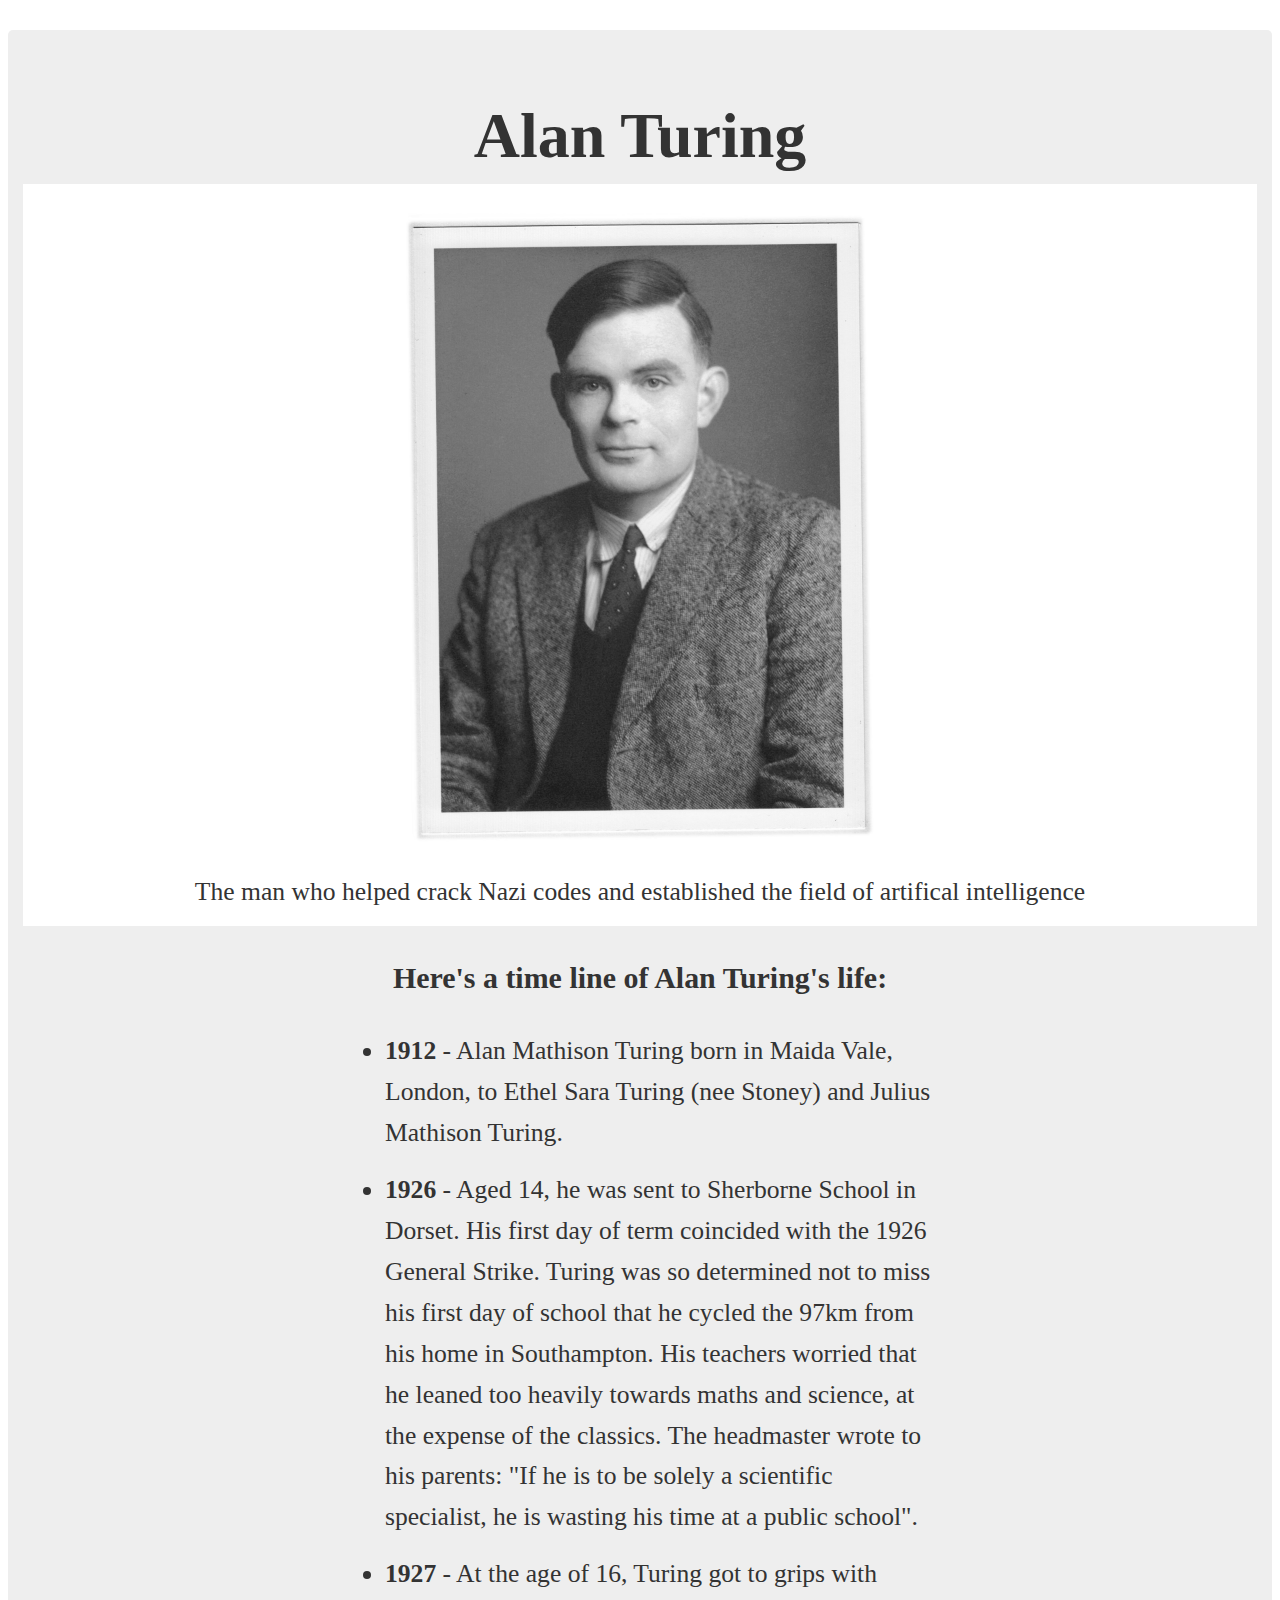
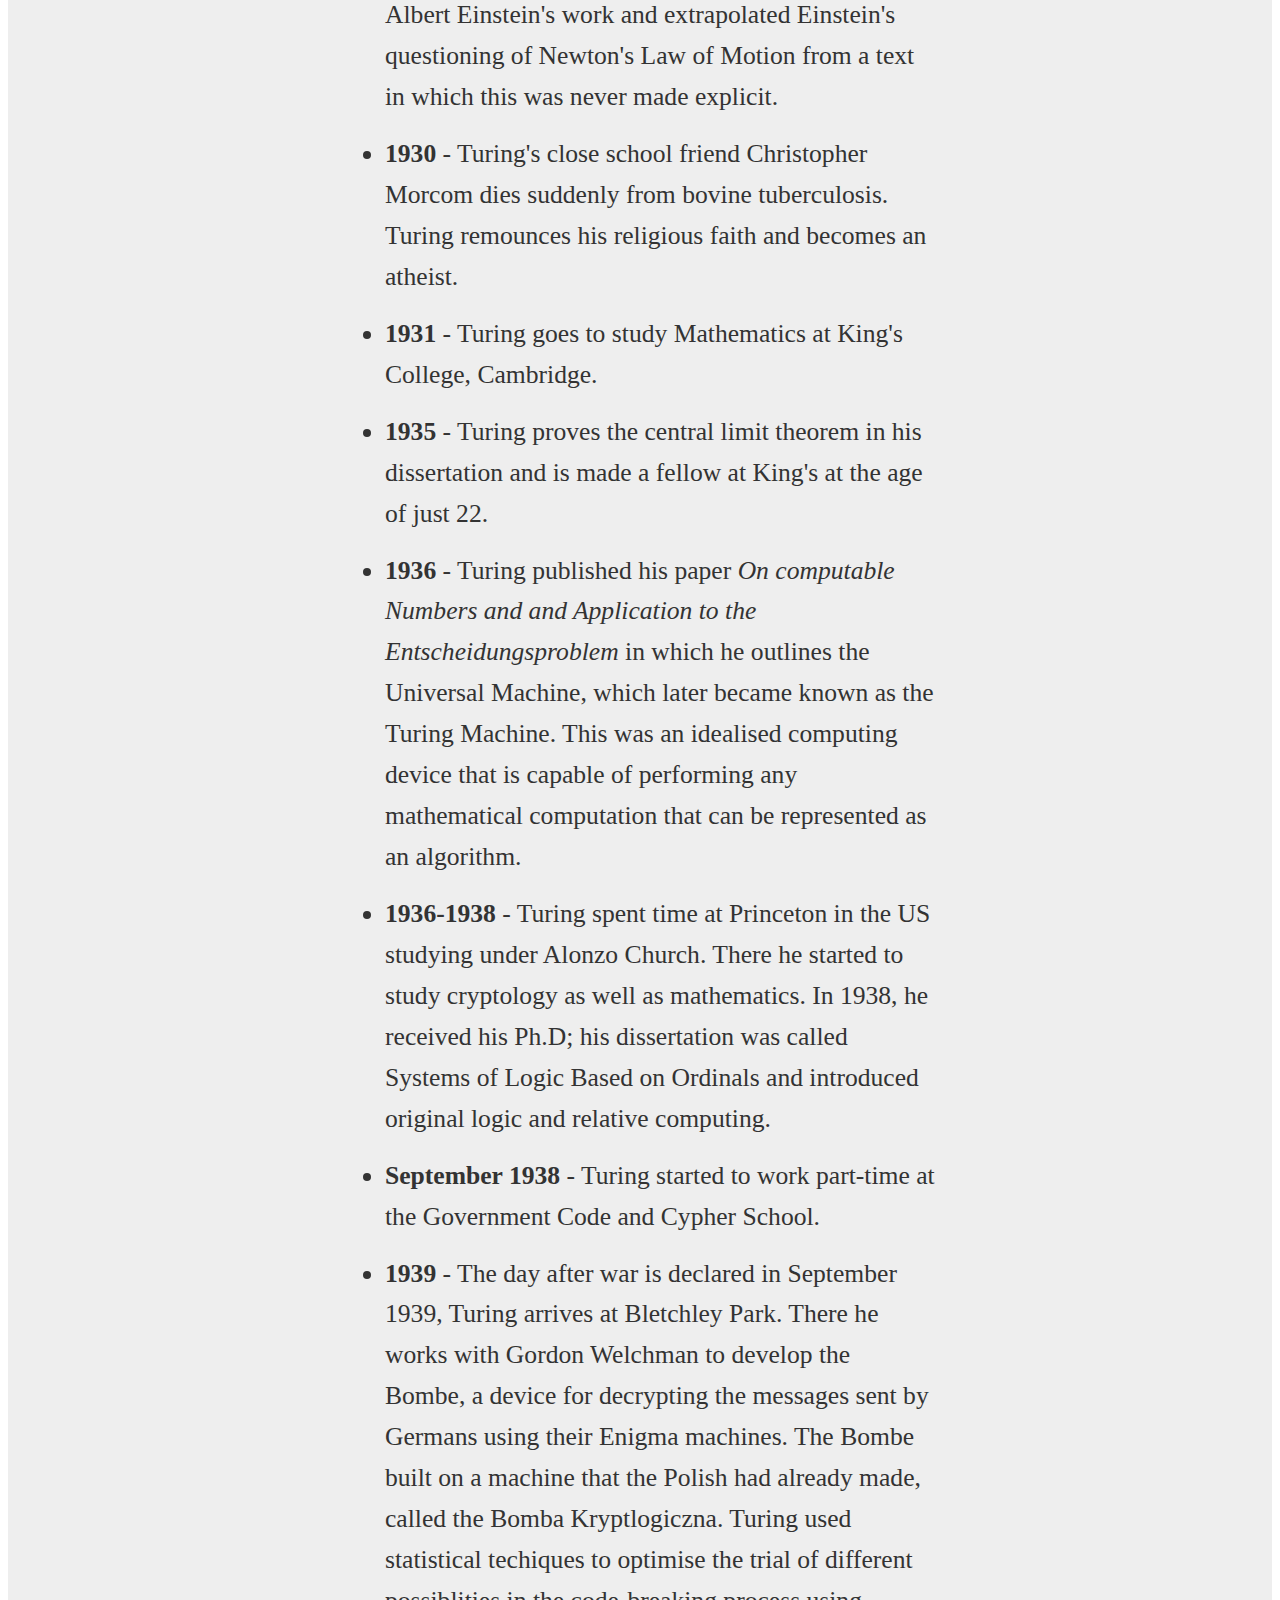
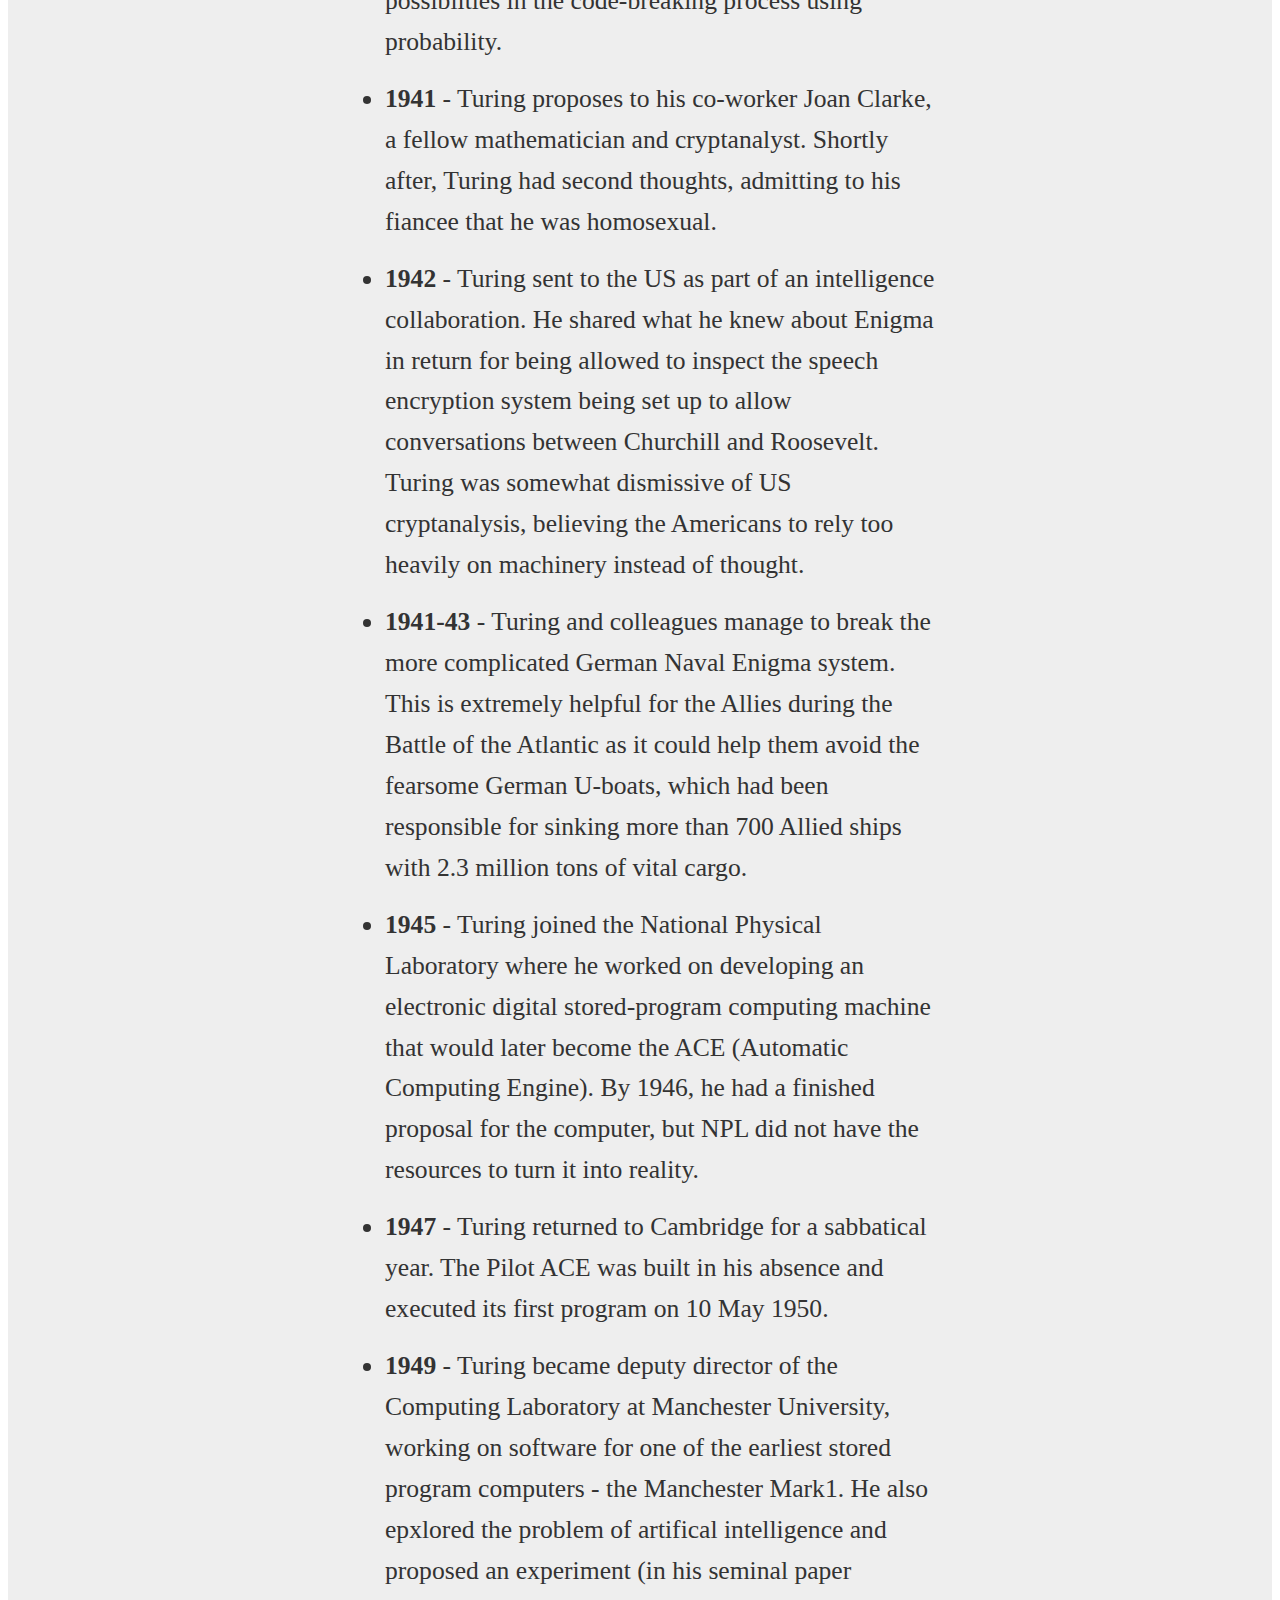
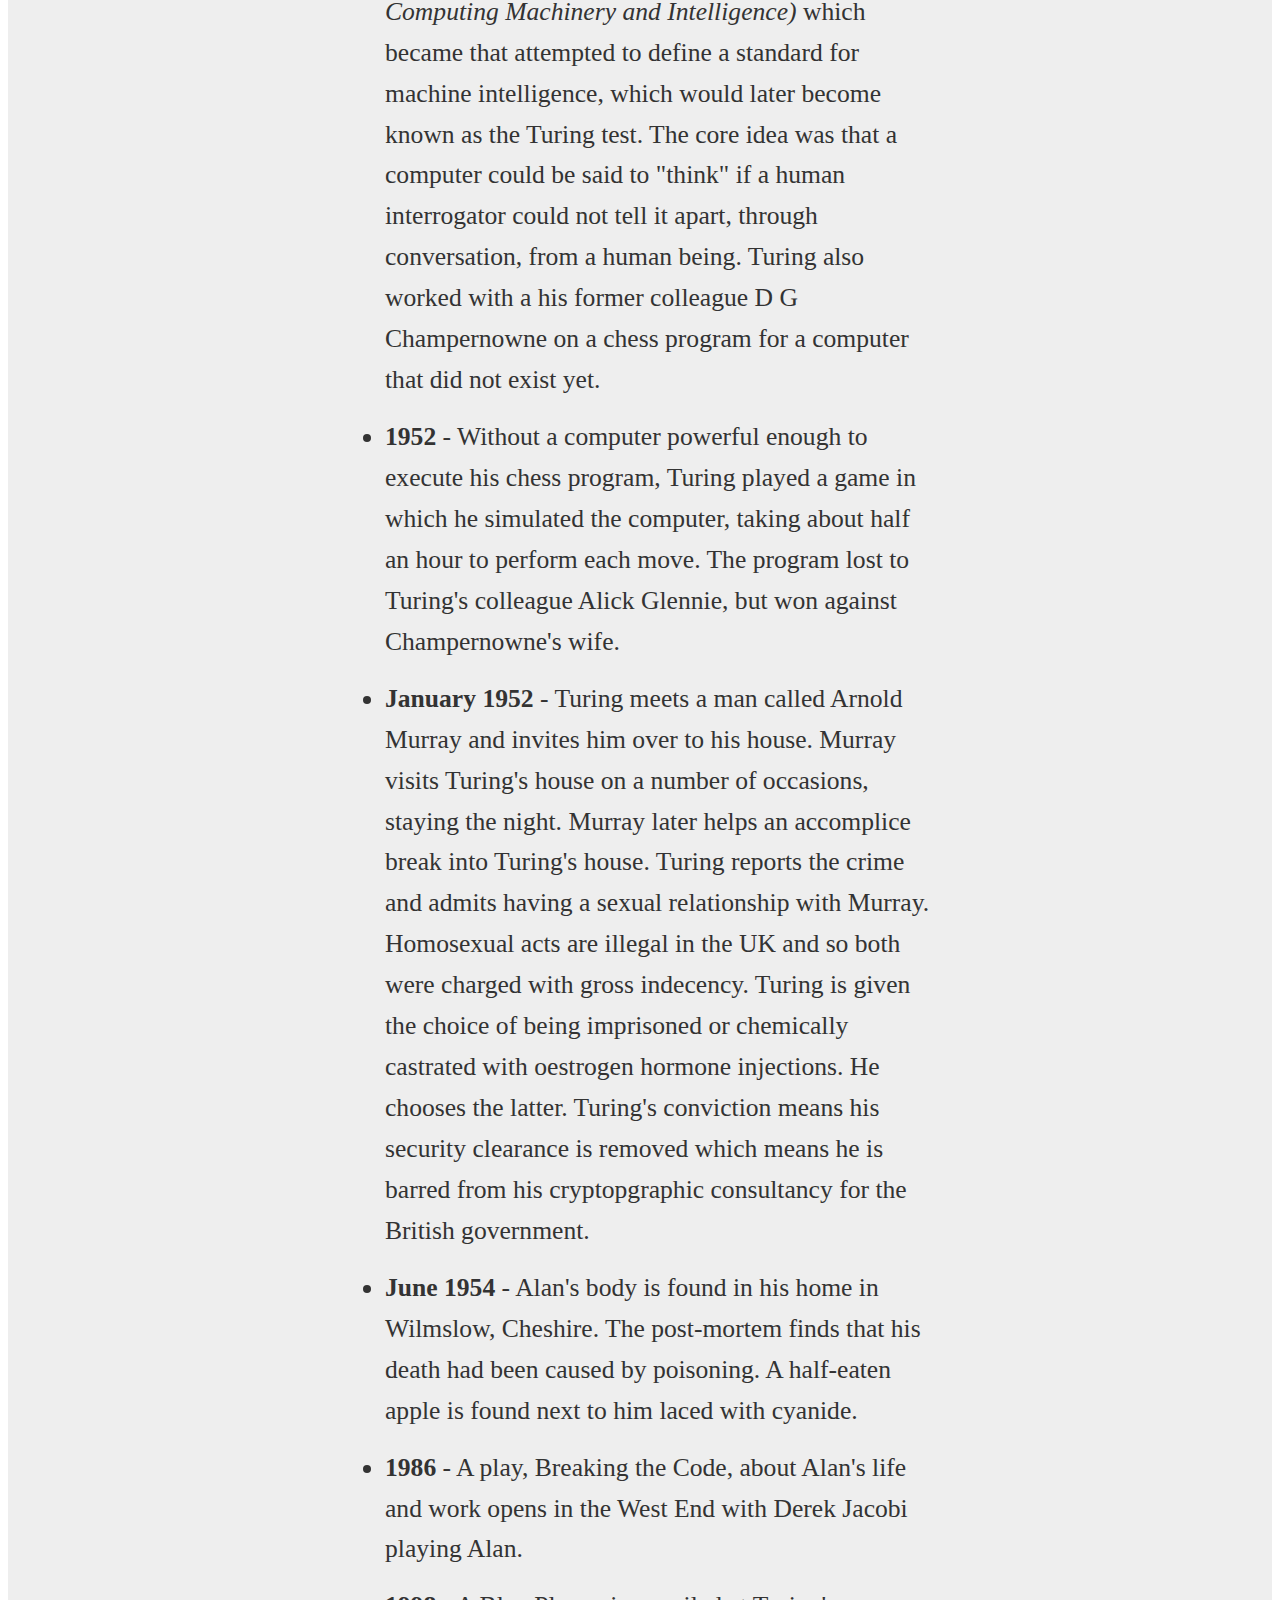
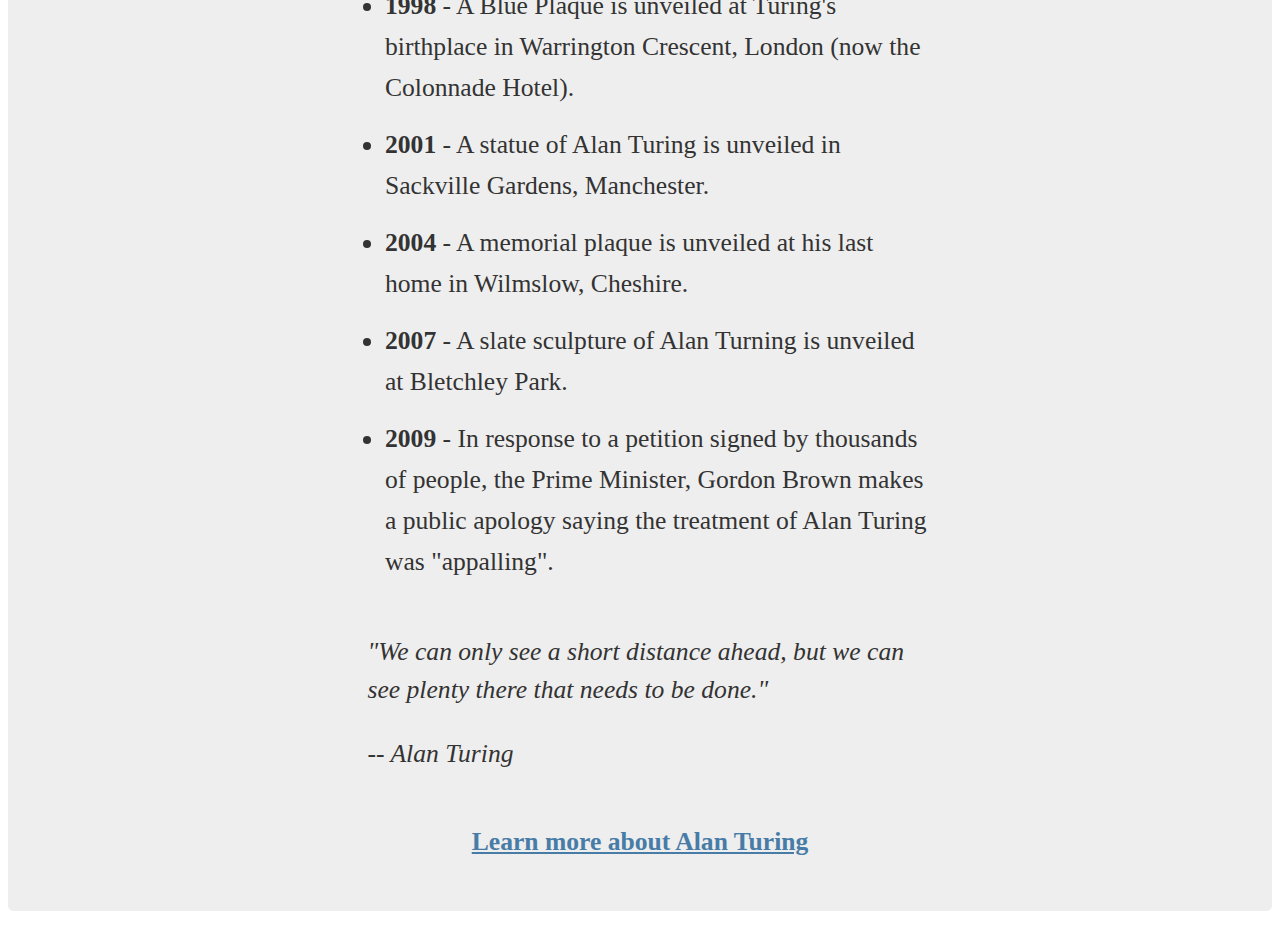
<file: index.html>
<!DOCTYPE html>
<html lang="en">

<head>
	<meta charset="UTF-8">
	<meta http-equiv="X-UA-Compatible" content="IE=edge">
	<meta name="viewport" content="width=device-width, initial-scale=1.0">

	<link rel="stylesheet" href="style.css">

	<title>Tribute to Alan Turing</title>

</head>

<body>

	<!-- freeCodeCamp Link -->
	<script src="https://cdn.freecodecamp.org/testable-projects-fcc/v1/bundle.js"></script>

	<main id="main">
		<h1 id="title">Alan Turing</h1>
		<div id="img-div">
			<img src="images/Alan-turing.jpg" width="500" height="700" alt="Alan Turing" id="image">
			<figcaption id="img-caption">The man who helped crack Nazi codes and established the field of artifical
				intelligence</figcaption>
		</div>

		<div id="tribute-info">
			<h3>Here's a time line of Alan Turing's life:</h3>
			<ul>
				<li><strong>1912</strong> - Alan Mathison Turing born in Maida Vale, London, to Ethel Sara Turing (nee
					Stoney) and
					Julius Mathison Turing.</li>
				<li><strong>1926</strong> - Aged 14, he was sent to Sherborne School in Dorset. His first day of term
					coincided
					with the 1926 General Strike. Turing was so determined not to miss his first day of school that he
					cycled the
					97km from his home in Southampton. His teachers worried that he leaned too heavily towards maths and
					science, at
					the expense of the classics. The headmaster wrote to his parents: "If he is to be solely a
					scientific
					specialist, he is wasting his time at a public school".</li>
				<li><strong>1927</strong> - At the age of 16, Turing got to grips with Albert Einstein's work and
					extrapolated
					Einstein's questioning of Newton's Law of Motion from a text in which this was never made explicit.
				</li>
				<li><strong>1930</strong> - Turing's close school friend Christopher Morcom dies suddenly from bovine
					tuberculosis. Turing remounces his religious faith and becomes an atheist.</li>
				<li><strong>1931</strong> - Turing goes to study Mathematics at King's College, Cambridge.</li>
				<li><strong>1935</strong> - Turing proves the central limit theorem in his dissertation and is made a
					fellow at
					King's at the age of just 22.</li>
				<li><strong>1936</strong> - Turing published his paper <i>On computable Numbers and and Application to
						the
						Entscheidungsproblem</i> in which he outlines the Universal Machine, which later became known as
					the Turing
					Machine. This was an idealised computing device that is capable of performing any mathematical
					computation that
					can be represented as an algorithm.</li>
				<li><strong>1936-1938</strong> - Turing spent time at Princeton in the US studying under Alonzo Church.
					There he
					started to study cryptology as well as mathematics. In 1938, he received his Ph.D; his dissertation
					was called
					Systems of Logic Based on Ordinals and introduced original logic and relative computing.</li>
				<li><strong>September 1938</strong> - Turing started to work part-time at the Government Code and Cypher
					School.
				</li>
				<li><strong>1939</strong> - The day after war is declared in September 1939, Turing arrives at Bletchley
					Park.
					There he works with Gordon Welchman to develop the Bombe, a device for decrypting the messages sent
					by Germans
					using their Enigma machines. The Bombe built on a machine that the Polish had already made, called
					the Bomba
					Kryptlogiczna. Turing used statistical techiques to optimise the trial of different possiblities in
					the
					code-breaking process using probability.
				</li>
				<li><strong>1941</strong> - Turing proposes to his co-worker Joan Clarke, a fellow mathematician and
					cryptanalyst.
					Shortly after, Turing had second thoughts, admitting to his fiancee that he was homosexual.</li>
				<li><strong>1942</strong> - Turing sent to the US as part of an intelligence collaboration. He shared
					what he
					knew
					about Enigma in return for being allowed to inspect the speech encryption system being set up to
					allow
					conversations between Churchill and Roosevelt. Turing was somewhat dismissive of US cryptanalysis,
					believing
					the
					Americans to rely too heavily on machinery instead of thought.</li>
				<li><strong>1941-43</strong> - Turing and colleagues manage to break the more complicated German Naval
					Enigma
					system. This is extremely helpful for the Allies during the Battle of the Atlantic as it could help
					them
					avoid
					the fearsome German U-boats, which had been responsible for sinking more than 700 Allied ships with
					2.3
					million
					tons of vital cargo.</li>
				<li><strong>1945</strong> - Turing joined the National Physical Laboratory where he worked on developing
					an
					electronic digital stored-program computing machine that would later become the ACE (Automatic
					Computing
					Engine). By 1946, he had a finished proposal for the computer, but NPL did not have the resources to
					turn it
					into reality.</li>
				<li><strong>1947</strong> - Turing returned to Cambridge for a sabbatical year. The Pilot ACE was built
					in his
					absence and executed its first program on 10 May 1950.</li>
				<li><strong>1949</strong> - Turing became deputy director of the Computing Laboratory at Manchester
					University,
					working on software for one of the earliest stored program computers - the Manchester Mark1. He also
					epxlored
					the problem of artifical intelligence and proposed an experiment (in his seminal paper <i>Computing
						Machinery
						and Intelligence)</i> which became that attempted to define a standard for machine intelligence,
					which
					would
					later become known as the Turing test. The core idea was that a computer could be said to "think" if
					a human
					interrogator could not tell it apart, through conversation, from a human being. Turing also worked
					with a
					his
					former colleague D G Champernowne on a chess program for a computer that did not exist yet.</li>
				<li><strong>1952</strong> - Without a computer powerful enough to execute his chess program, Turing
					played a
					game
					in which he simulated the computer, taking about half an hour to perform each move. The program lost
					to
					Turing's
					colleague Alick Glennie, but won against Champernowne's wife.</li>
				<li><strong>January 1952</strong> - Turing meets a man called Arnold Murray and invites him over to his
					house.
					Murray visits Turing's house on a number of occasions, staying the night. Murray later helps an
					accomplice
					break
					into Turing's house. Turing reports the crime and admits having a sexual relationship with Murray.
					Homosexual
					acts are illegal in the UK and so both were charged with gross indecency. Turing is given the choice
					of
					being
					imprisoned or chemically castrated with oestrogen hormone injections. He chooses the latter.
					Turing's
					conviction
					means his security clearance is removed which means he is barred from his cryptopgraphic consultancy
					for the
					British government.</li>
				<li><strong>June 1954</strong> - Alan's body is found in his home in Wilmslow, Cheshire. The post-mortem
					finds
					that his death had been caused by poisoning. A half-eaten apple is found next to him laced with
					cyanide.
				</li>
				<li><strong>1986</strong> - A play, Breaking the Code, about Alan's life and work opens in the West End
					with
					Derek
					Jacobi playing Alan.</li>
				<li><strong>1998</strong> - A Blue Plaque is unveiled at Turing's birthplace in Warrington Crescent,
					London
					(now
					the Colonnade Hotel).</li>
				<li><strong>2001</strong> - A statue of Alan Turing is unveiled in Sackville Gardens, Manchester.</li>
				<li><strong>2004</strong> - A memorial plaque is unveiled at his last home in Wilmslow, Cheshire.</li>
				<li><strong>2007</strong> - A slate sculpture of Alan Turning is unveiled at Bletchley Park.</li>
				<li><strong>2009</strong> - In response to a petition signed by thousands of people, the Prime Minister,
					Gordon
					Brown makes a public apology saying the treatment of Alan Turing was "appalling".</li>
			</ul>
		</div>



		<!-- Quote Section -->
		<div class="quote">
			<blockquote cite="https://iperceptive.com/authors/alan_turing_quotes.html">
				<p>"We can only see a short distance ahead, but we can see plenty there that needs to be done."</p>
				<cite>-- Alan Turing</cite>
			</blockquote>
		</div>

		<!-- Footer -->
		<footer>
			<h4><a id="tribute-link" href="https://en.wikipedia.org/wiki/Alan_Turing" target="_blank">Learn more about
					Alan
					Turing</a></h4>
		</footer>

	</main>

</body>

</html>
</file>
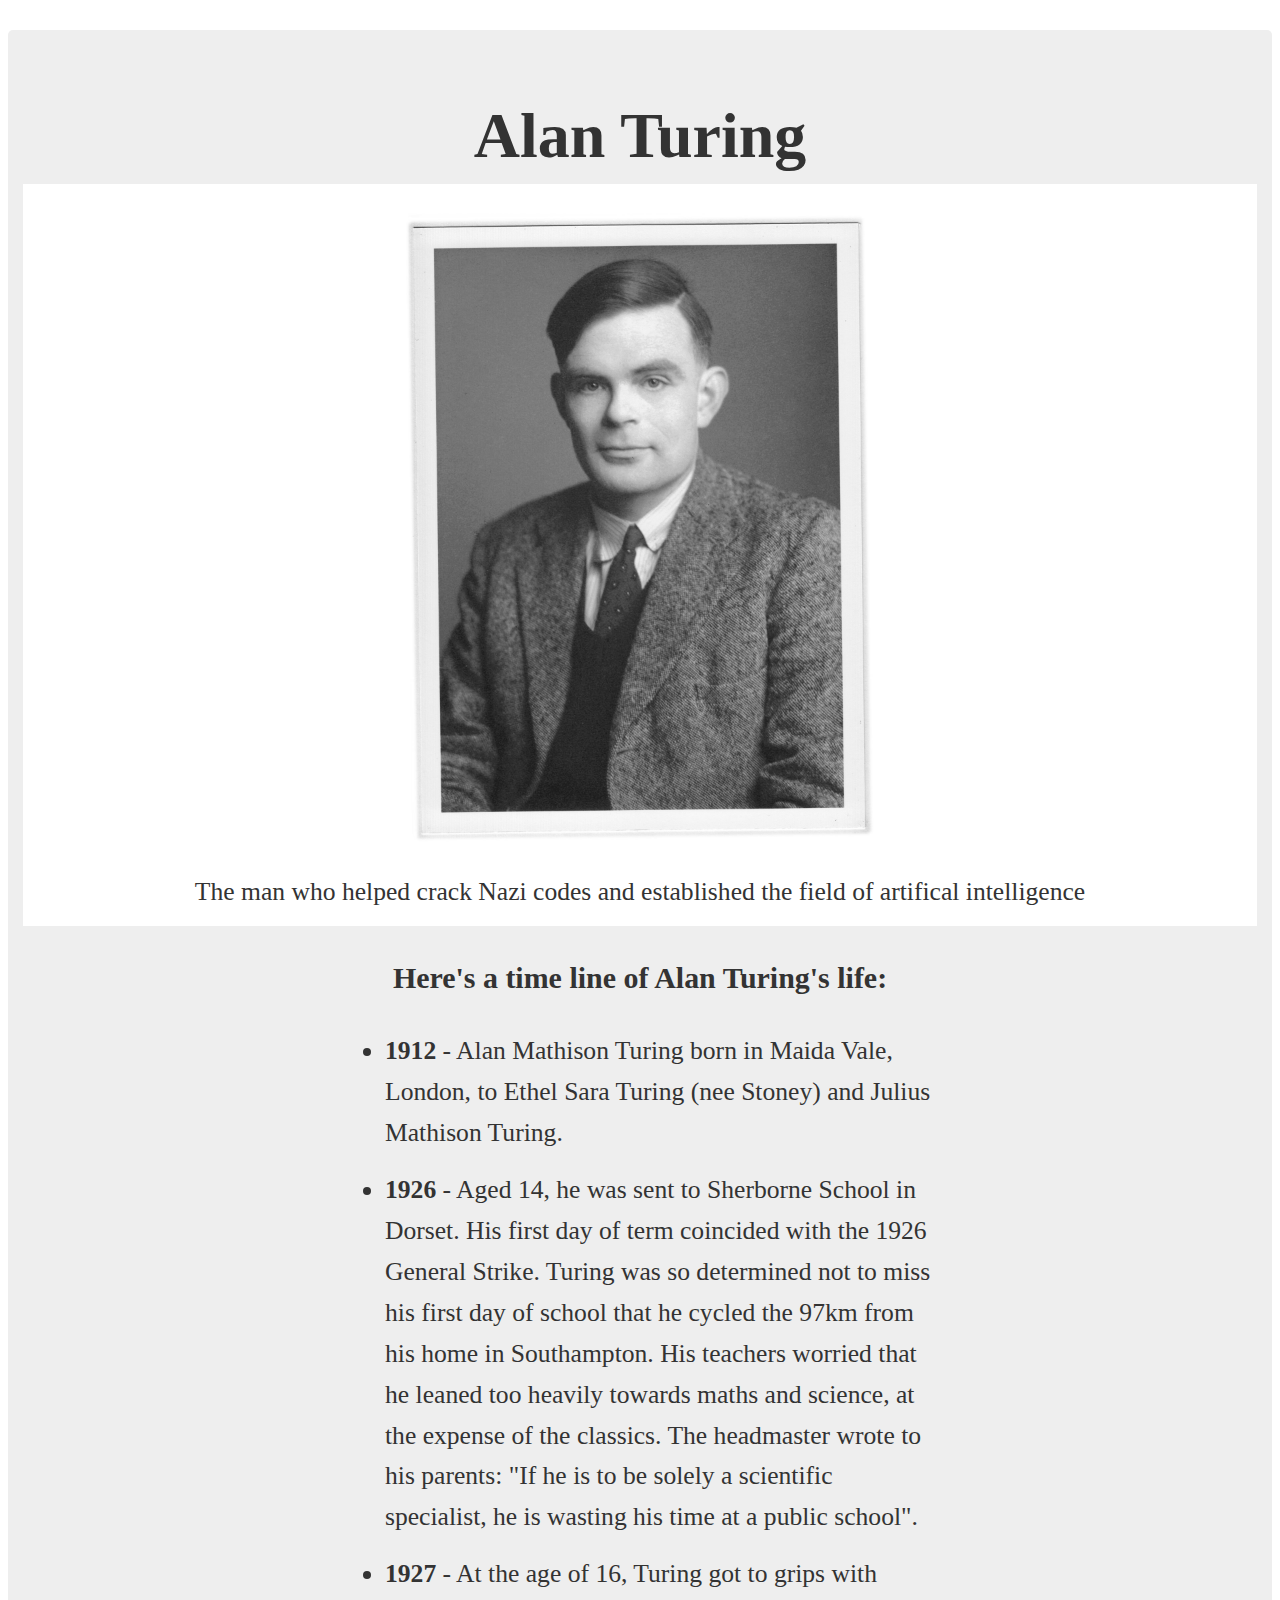
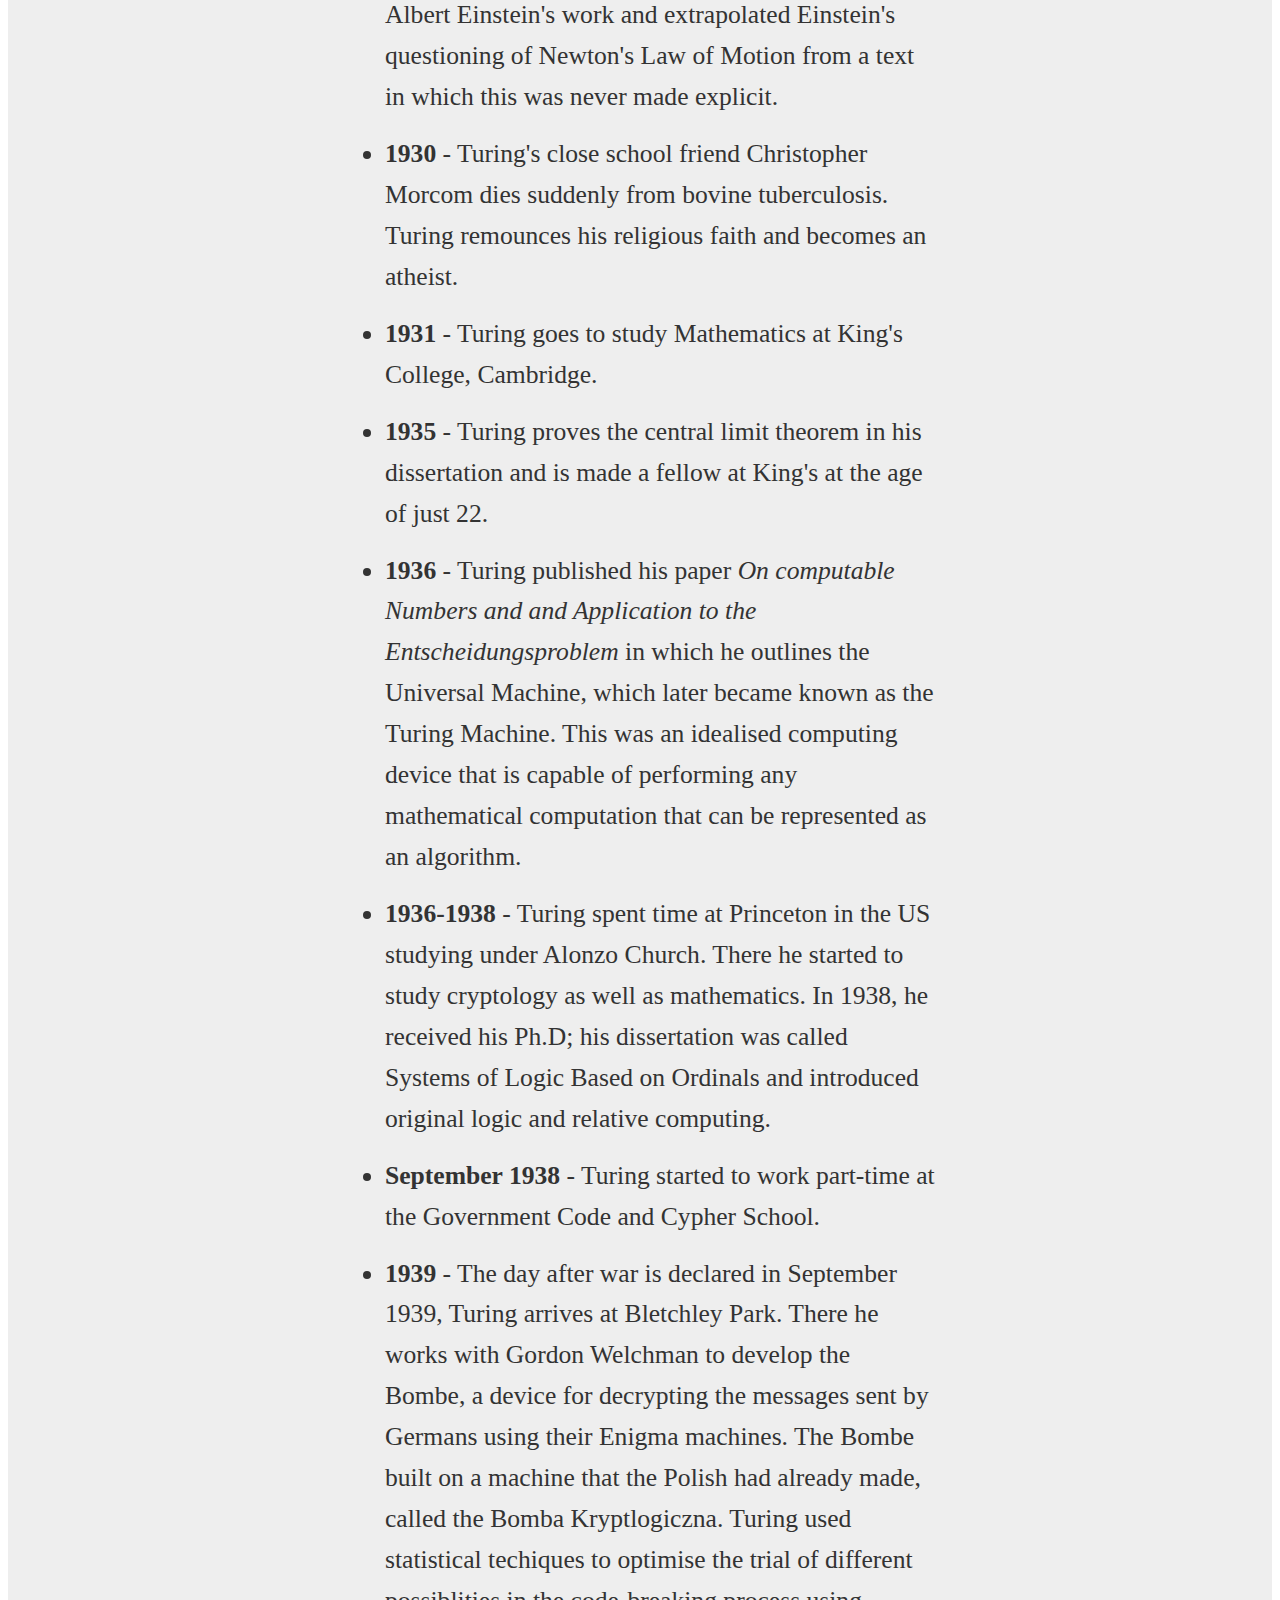
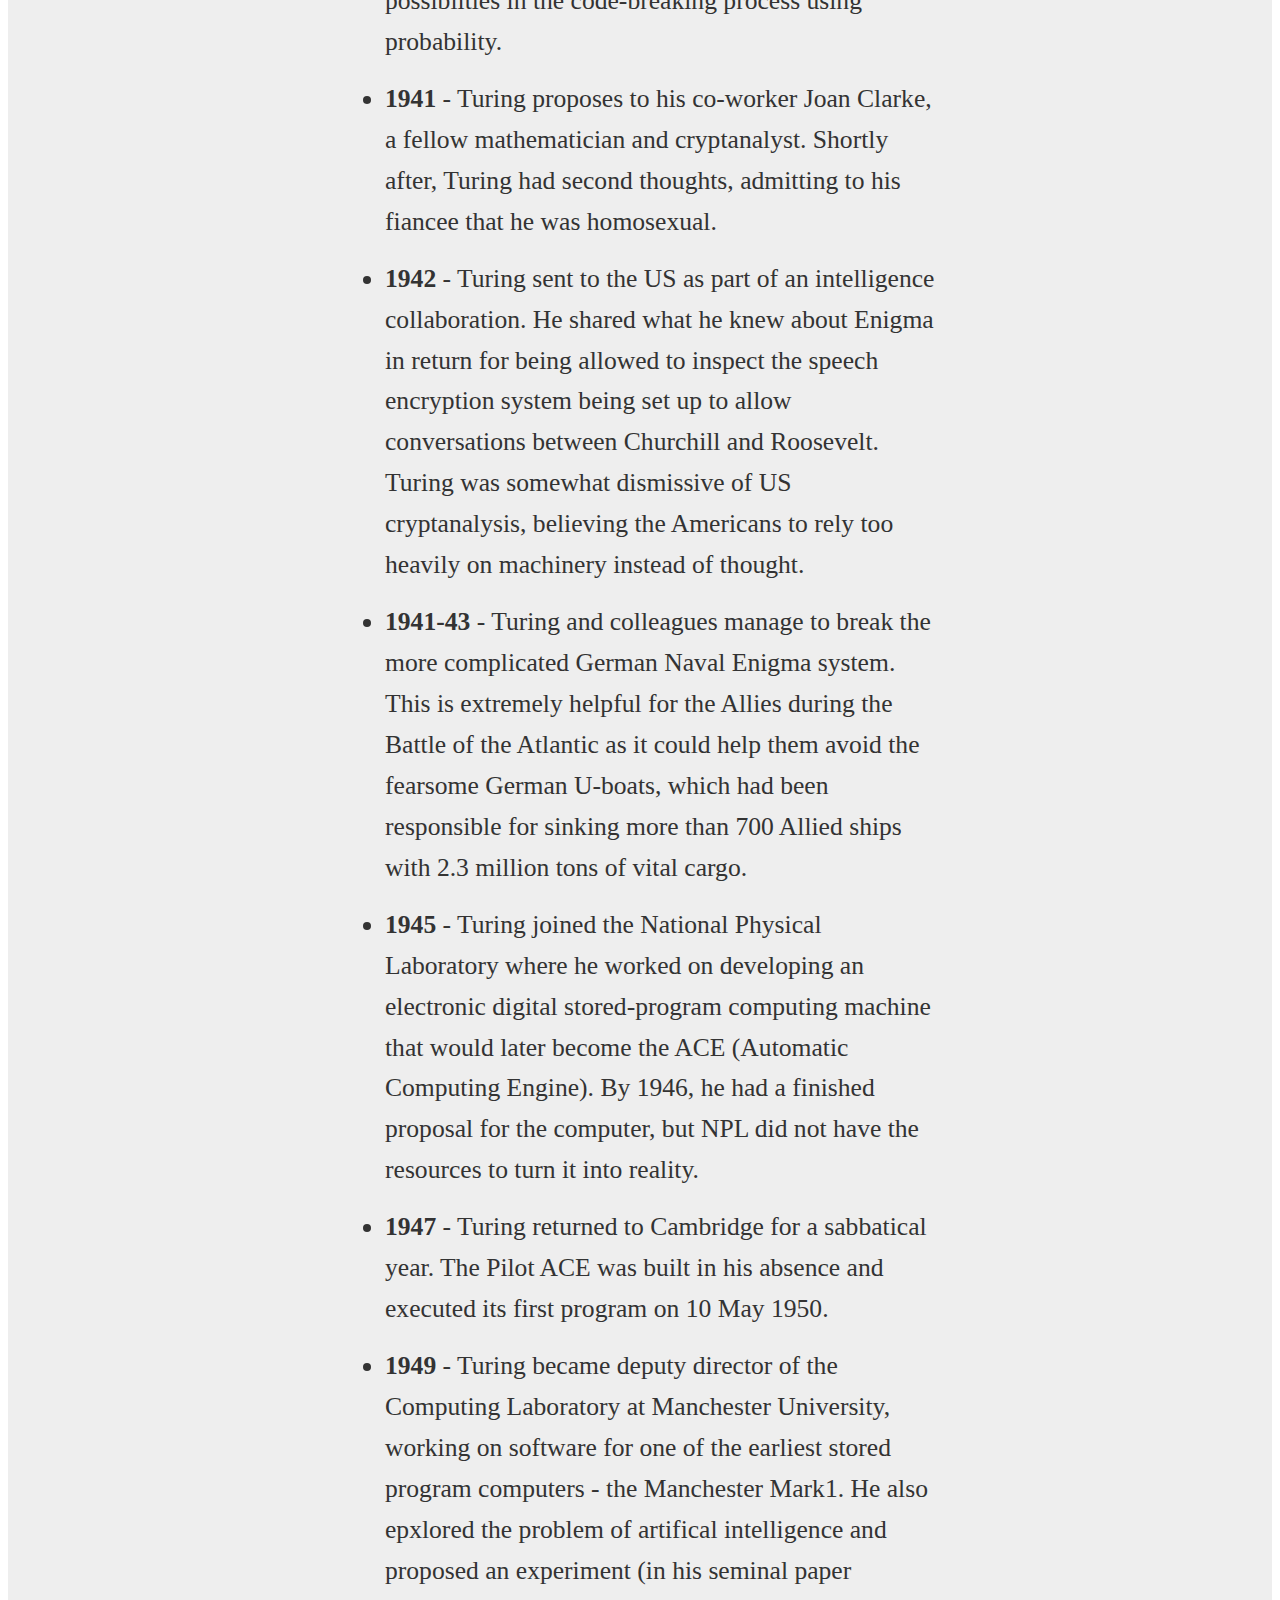
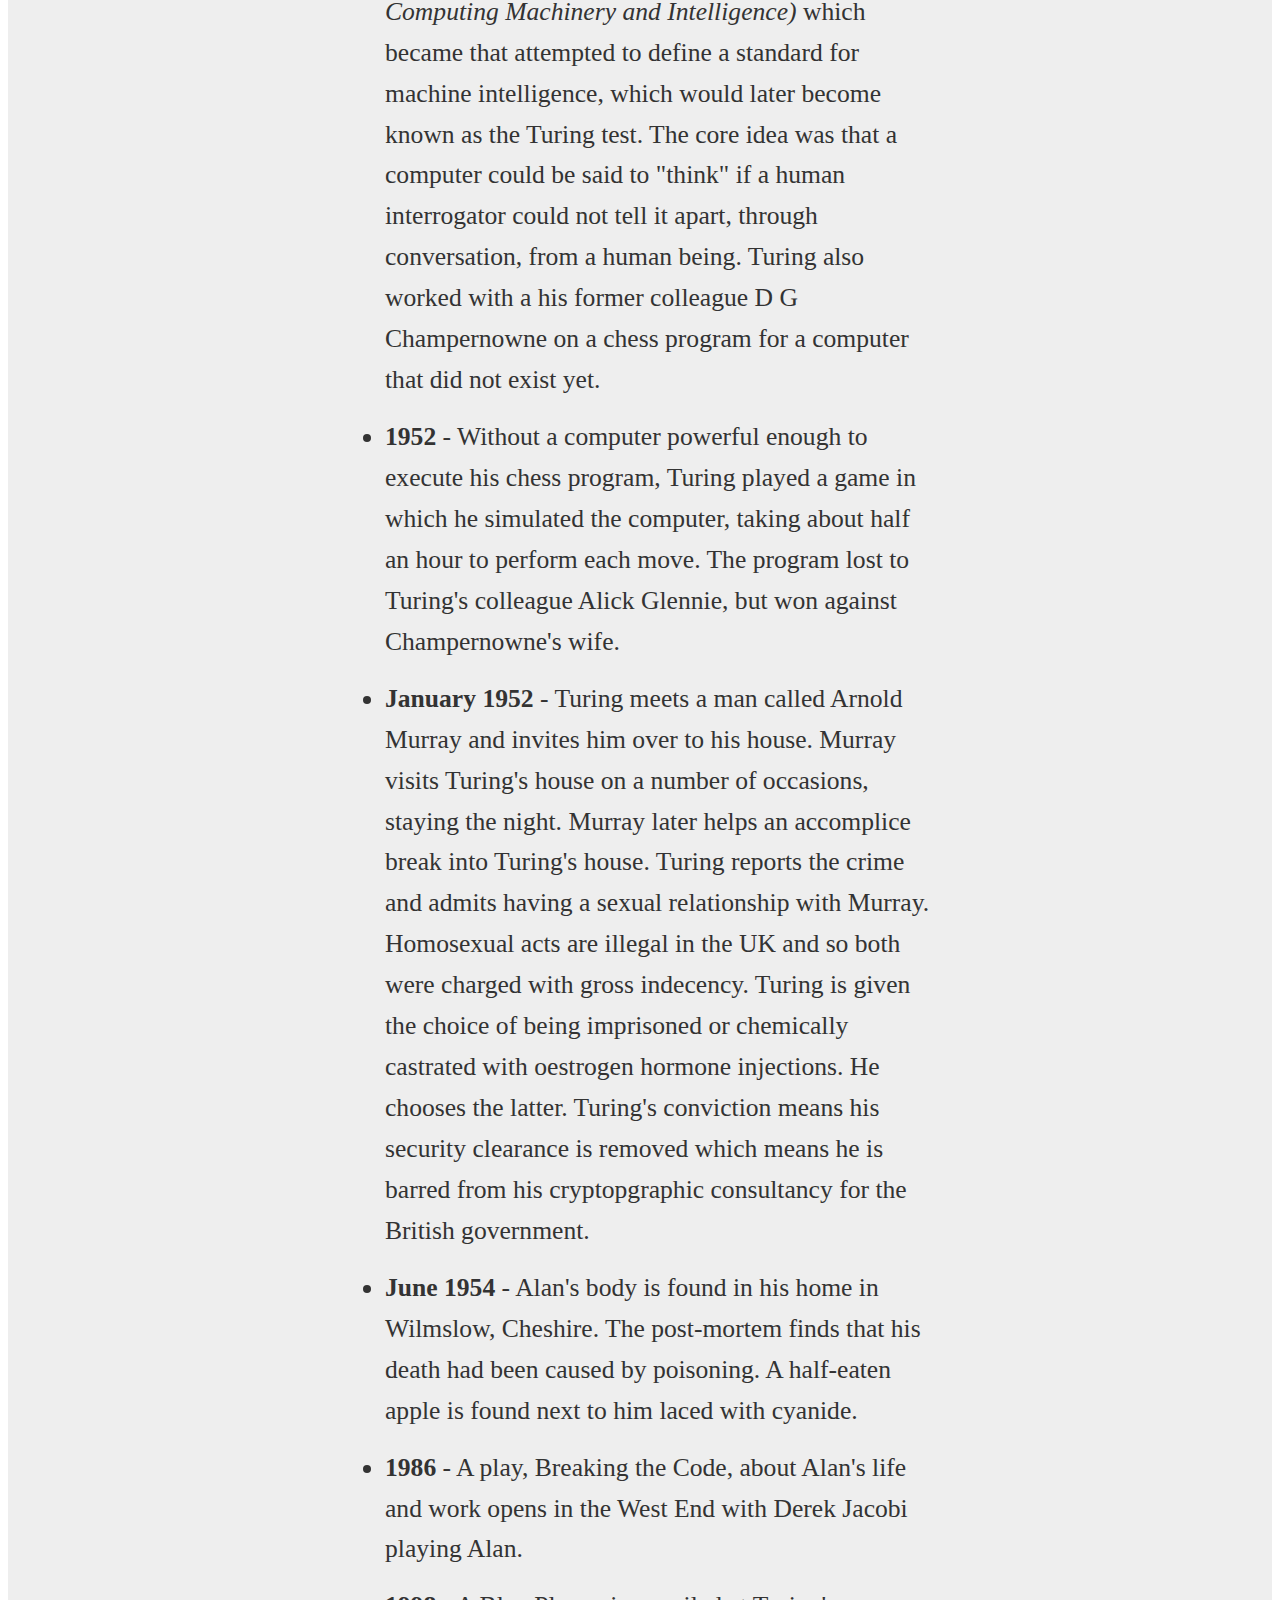
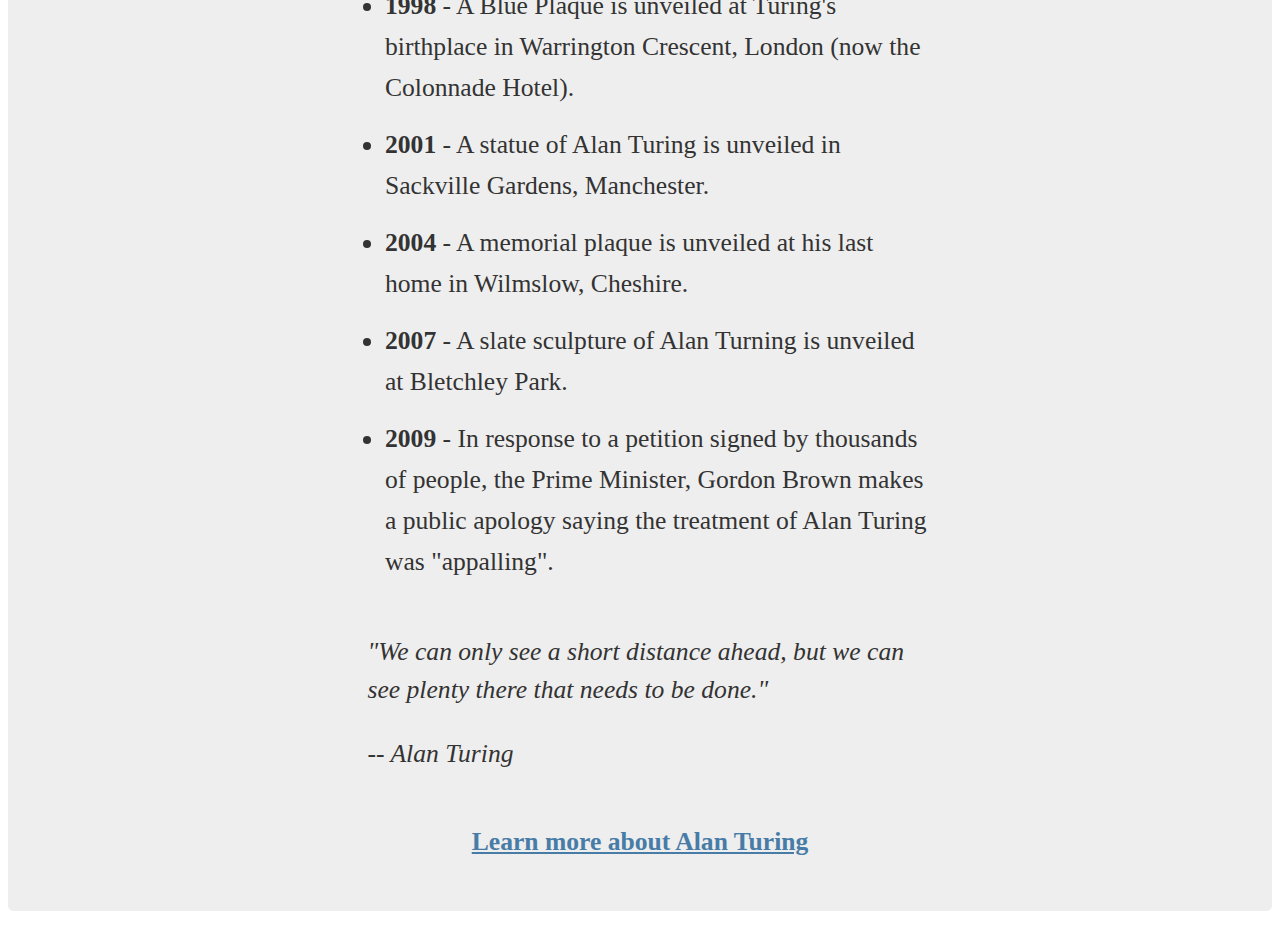
<file: index.html.html>
<!DOCTYPE html>
<html lang="en">

<head>
	<meta charset="UTF-8">
	<meta http-equiv="X-UA-Compatible" content="IE=edge">
	<meta name="viewport" content="width=device-width, initial-scale=1.0">

	<link rel="stylesheet" href="style-main.css">

	<title>Tribute to Alan Turing</title>

</head>

<body>

	<!-- freeCodeCamp Link -->
	<script src="https://cdn.freecodecamp.org/testable-projects-fcc/v1/bundle.js"></script>

	<main id="main">
		<h1 id="title">Alan Turing</h1>
		<div id="img-div">
			<img src="images/Alan-turing.jpg" width="500" height="700" alt="Alan Turing" id="image">
			<figcaption id="img-caption">The man who helped crack Nazi codes and established the field of artifical
				intelligence</figcaption>
		</div>

		<div id="tribute-info">
			<h3>Here's a time line of Alan Turing's life:</h3>
			<ul>
				<li><strong>1912</strong> - Alan Mathison Turing born in Maida Vale, London, to Ethel Sara Turing (nee
					Stoney) and
					Julius Mathison Turing.</li>
				<li><strong>1926</strong> - Aged 14, he was sent to Sherborne School in Dorset. His first day of term
					coincided
					with the 1926 General Strike. Turing was so determined not to miss his first day of school that he
					cycled the
					97km from his home in Southampton. His teachers worried that he leaned too heavily towards maths and
					science, at
					the expense of the classics. The headmaster wrote to his parents: "If he is to be solely a
					scientific
					specialist, he is wasting his time at a public school".</li>
				<li><strong>1927</strong> - At the age of 16, Turing got to grips with Albert Einstein's work and
					extrapolated
					Einstein's questioning of Newton's Law of Motion from a text in which this was never made explicit.
				</li>
				<li><strong>1930</strong> - Turing's close school friend Christopher Morcom dies suddenly from bovine
					tuberculosis. Turing remounces his religious faith and becomes an atheist.</li>
				<li><strong>1931</strong> - Turing goes to study Mathematics at King's College, Cambridge.</li>
				<li><strong>1935</strong> - Turing proves the central limit theorem in his dissertation and is made a
					fellow at
					King's at the age of just 22.</li>
				<li><strong>1936</strong> - Turing published his paper <i>On computable Numbers and and Application to
						the
						Entscheidungsproblem</i> in which he outlines the Universal Machine, which later became known as
					the Turing
					Machine. This was an idealised computing device that is capable of performing any mathematical
					computation that
					can be represented as an algorithm.</li>
				<li><strong>1936-1938</strong> - Turing spent time at Princeton in the US studying under Alonzo Church.
					There he
					started to study cryptology as well as mathematics. In 1938, he received his Ph.D; his dissertation
					was called
					Systems of Logic Based on Ordinals and introduced original logic and relative computing.</li>
				<li><strong>September 1938</strong> - Turing started to work part-time at the Government Code and Cypher
					School.
				</li>
				<li><strong>1939</strong> - The day after war is declared in September 1939, Turing arrives at Bletchley
					Park.
					There he works with Gordon Welchman to develop the Bombe, a device for decrypting the messages sent
					by Germans
					using their Enigma machines. The Bombe built on a machine that the Polish had already made, called
					the Bomba
					Kryptlogiczna. Turing used statistical techiques to optimise the trial of different possiblities in
					the
					code-breaking process using probability.
				</li>
				<li><strong>1941</strong> - Turing proposes to his co-worker Joan Clarke, a fellow mathematician and
					cryptanalyst.
					Shortly after, Turing had second thoughts, admitting to his fiancee that he was homosexual.</li>
				<li><strong>1942</strong> - Turing sent to the US as part of an intelligence collaboration. He shared
					what he
					knew
					about Enigma in return for being allowed to inspect the speech encryption system being set up to
					allow
					conversations between Churchill and Roosevelt. Turing was somewhat dismissive of US cryptanalysis,
					believing
					the
					Americans to rely too heavily on machinery instead of thought.</li>
				<li><strong>1941-43</strong> - Turing and colleagues manage to break the more complicated German Naval
					Enigma
					system. This is extremely helpful for the Allies during the Battle of the Atlantic as it could help
					them
					avoid
					the fearsome German U-boats, which had been responsible for sinking more than 700 Allied ships with
					2.3
					million
					tons of vital cargo.</li>
				<li><strong>1945</strong> - Turing joined the National Physical Laboratory where he worked on developing
					an
					electronic digital stored-program computing machine that would later become the ACE (Automatic
					Computing
					Engine). By 1946, he had a finished proposal for the computer, but NPL did not have the resources to
					turn it
					into reality.</li>
				<li><strong>1947</strong> - Turing returned to Cambridge for a sabbatical year. The Pilot ACE was built
					in his
					absence and executed its first program on 10 May 1950.</li>
				<li><strong>1949</strong> - Turing became deputy director of the Computing Laboratory at Manchester
					University,
					working on software for one of the earliest stored program computers - the Manchester Mark1. He also
					epxlored
					the problem of artifical intelligence and proposed an experiment (in his seminal paper <i>Computing
						Machinery
						and Intelligence)</i> which became that attempted to define a standard for machine intelligence,
					which
					would
					later become known as the Turing test. The core idea was that a computer could be said to "think" if
					a human
					interrogator could not tell it apart, through conversation, from a human being. Turing also worked
					with a
					his
					former colleague D G Champernowne on a chess program for a computer that did not exist yet.</li>
				<li><strong>1952</strong> - Without a computer powerful enough to execute his chess program, Turing
					played a
					game
					in which he simulated the computer, taking about half an hour to perform each move. The program lost
					to
					Turing's
					colleague Alick Glennie, but won against Champernowne's wife.</li>
				<li><strong>January 1952</strong> - Turing meets a man called Arnold Murray and invites him over to his
					house.
					Murray visits Turing's house on a number of occasions, staying the night. Murray later helps an
					accomplice
					break
					into Turing's house. Turing reports the crime and admits having a sexual relationship with Murray.
					Homosexual
					acts are illegal in the UK and so both were charged with gross indecency. Turing is given the choice
					of
					being
					imprisoned or chemically castrated with oestrogen hormone injections. He chooses the latter.
					Turing's
					conviction
					means his security clearance is removed which means he is barred from his cryptopgraphic consultancy
					for the
					British government.</li>
				<li><strong>June 1954</strong> - Alan's body is found in his home in Wilmslow, Cheshire. The post-mortem
					finds
					that his death had been caused by poisoning. A half-eaten apple is found next to him laced with
					cyanide.
				</li>
				<li><strong>1986</strong> - A play, Breaking the Code, about Alan's life and work opens in the West End
					with
					Derek
					Jacobi playing Alan.</li>
				<li><strong>1998</strong> - A Blue Plaque is unveiled at Turing's birthplace in Warrington Crescent,
					London
					(now
					the Colonnade Hotel).</li>
				<li><strong>2001</strong> - A statue of Alan Turing is unveiled in Sackville Gardens, Manchester.</li>
				<li><strong>2004</strong> - A memorial plaque is unveiled at his last home in Wilmslow, Cheshire.</li>
				<li><strong>2007</strong> - A slate sculpture of Alan Turning is unveiled at Bletchley Park.</li>
				<li><strong>2009</strong> - In response to a petition signed by thousands of people, the Prime Minister,
					Gordon
					Brown makes a public apology saying the treatment of Alan Turing was "appalling".</li>
			</ul>
		</div>



		<!-- Quote Section -->
		<div class="quote">
			<blockquote cite="https://iperceptive.com/authors/alan_turing_quotes.html">
				<p>"We can only see a short distance ahead, but we can see plenty there that needs to be done."</p>
				<cite>-- Alan Turing</cite>
			</blockquote>
		</div>

		<!-- Footer -->
		<footer>
			<h4><a id="tribute-link" href="https://en.wikipedia.org/wiki/Alan_Turing" target="_blank">Learn more about
					Alan
					Turing</a></h4>
		</footer>

	</main>

</body>

</html>
</file>
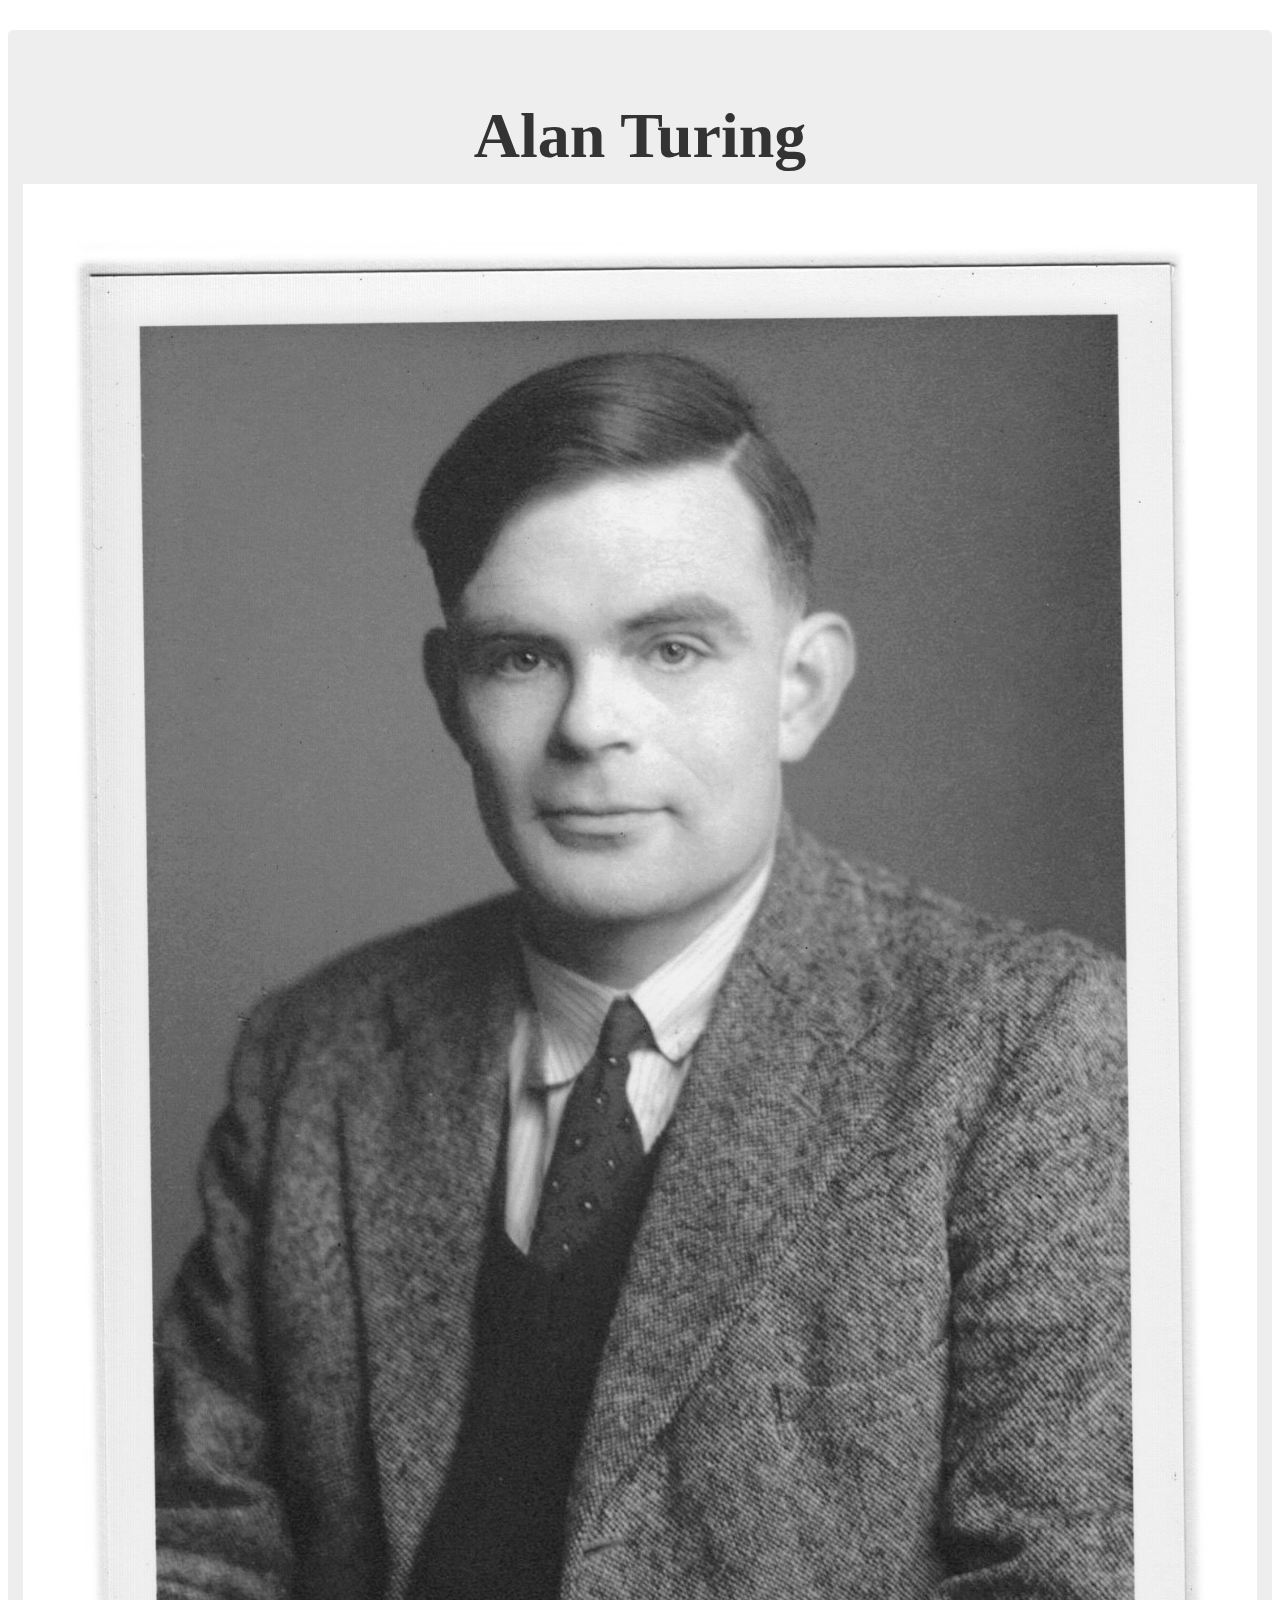
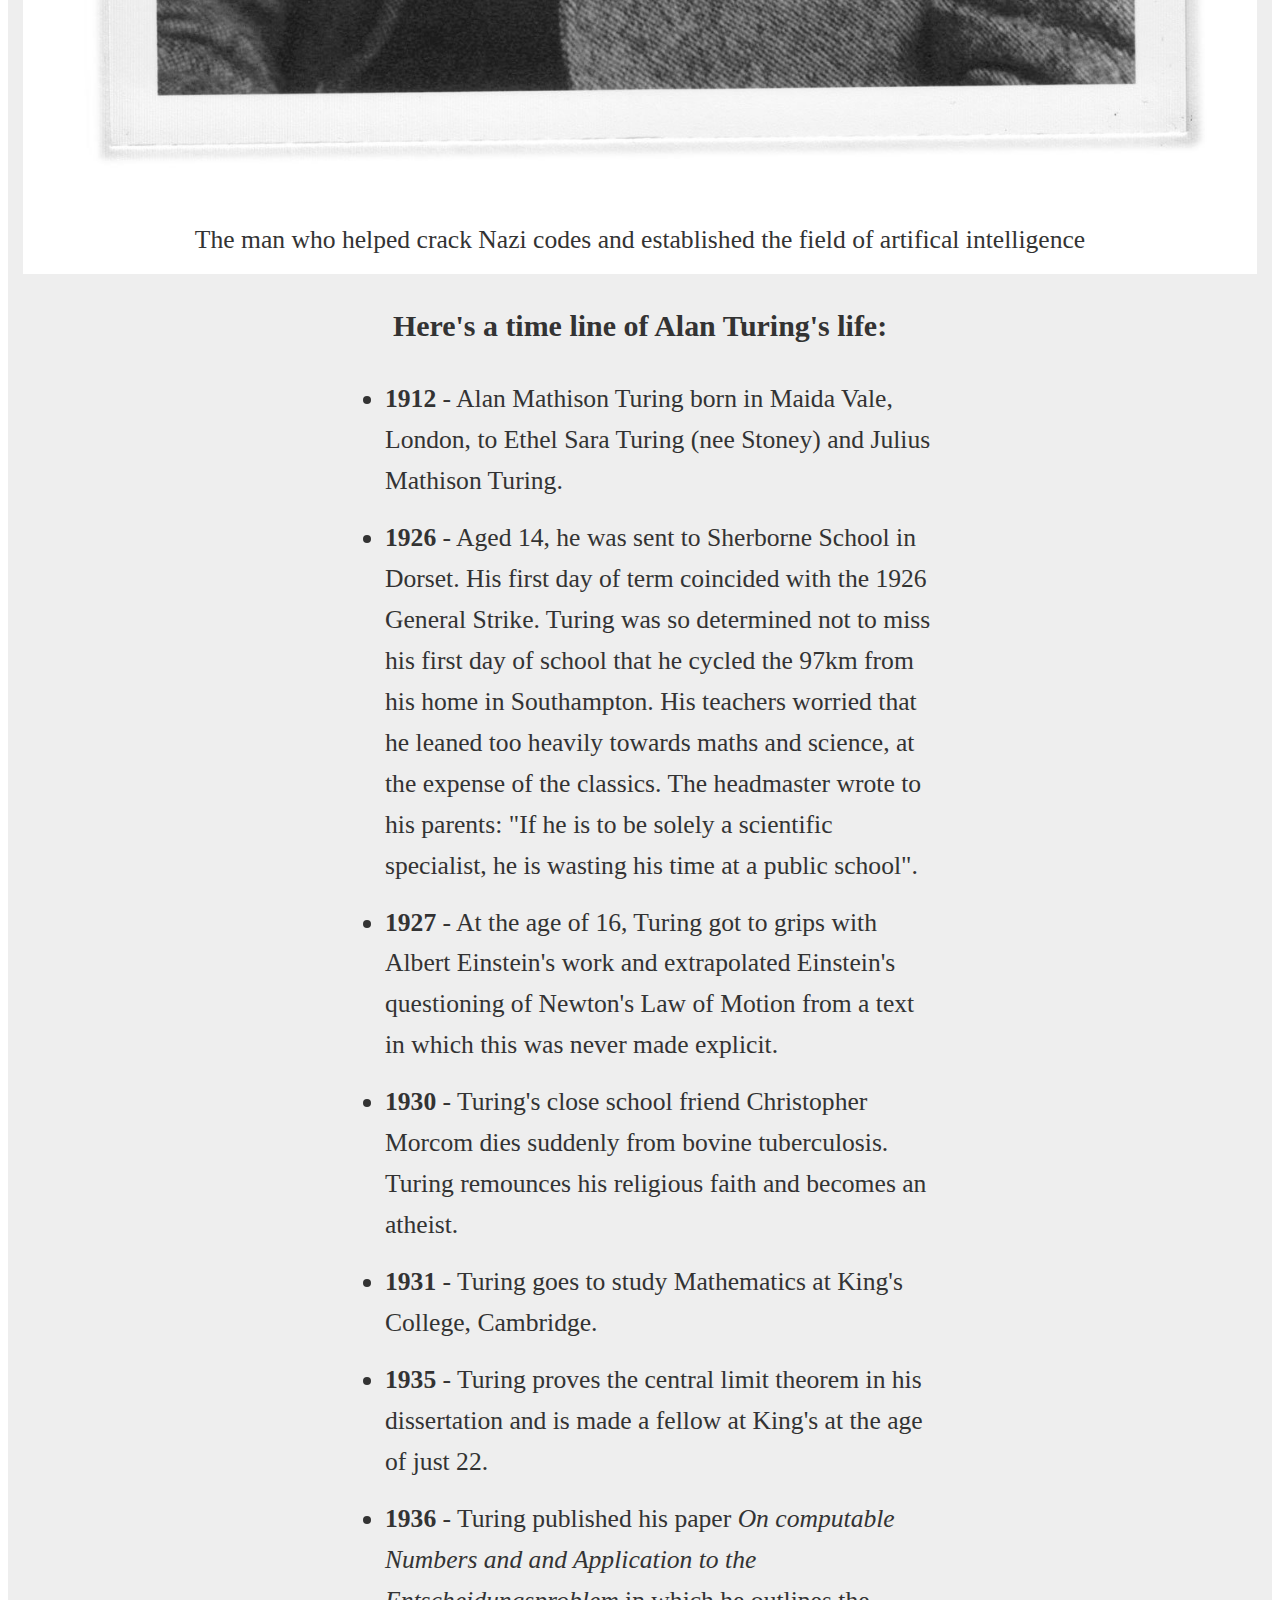
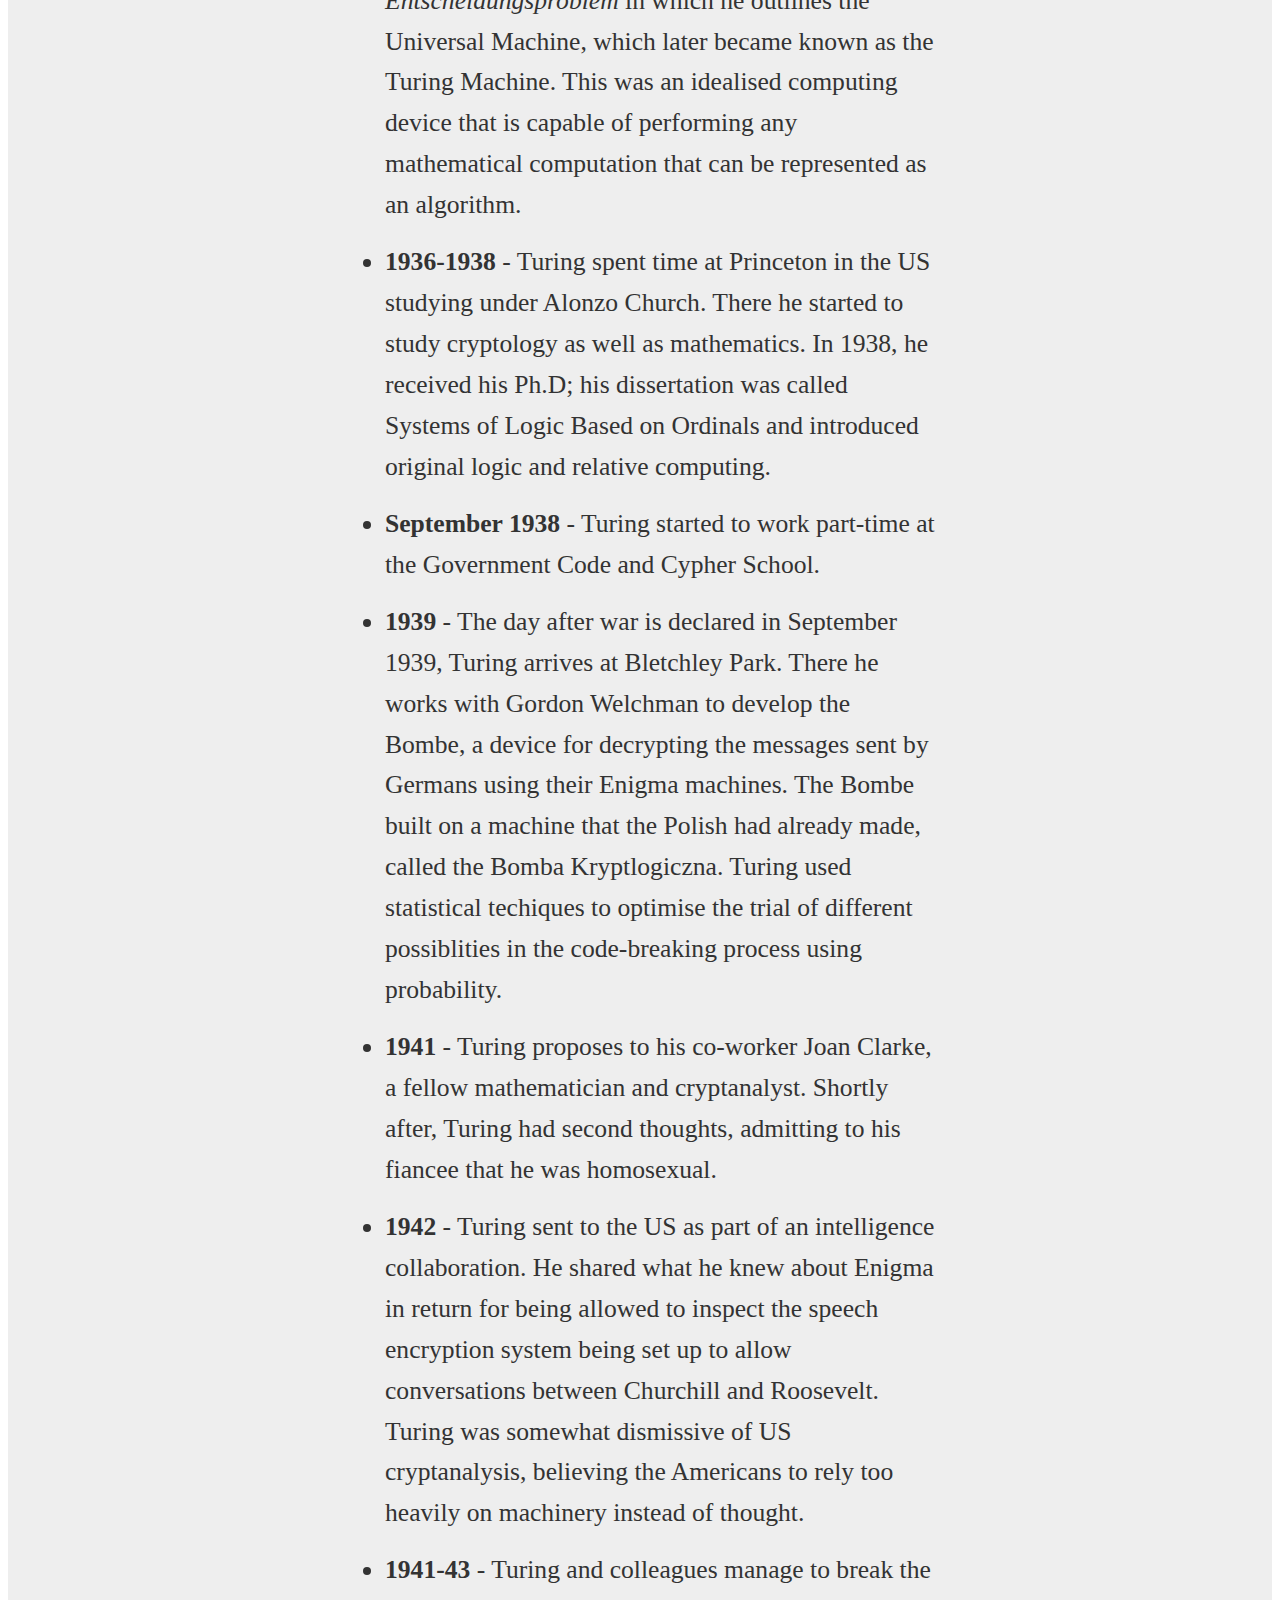
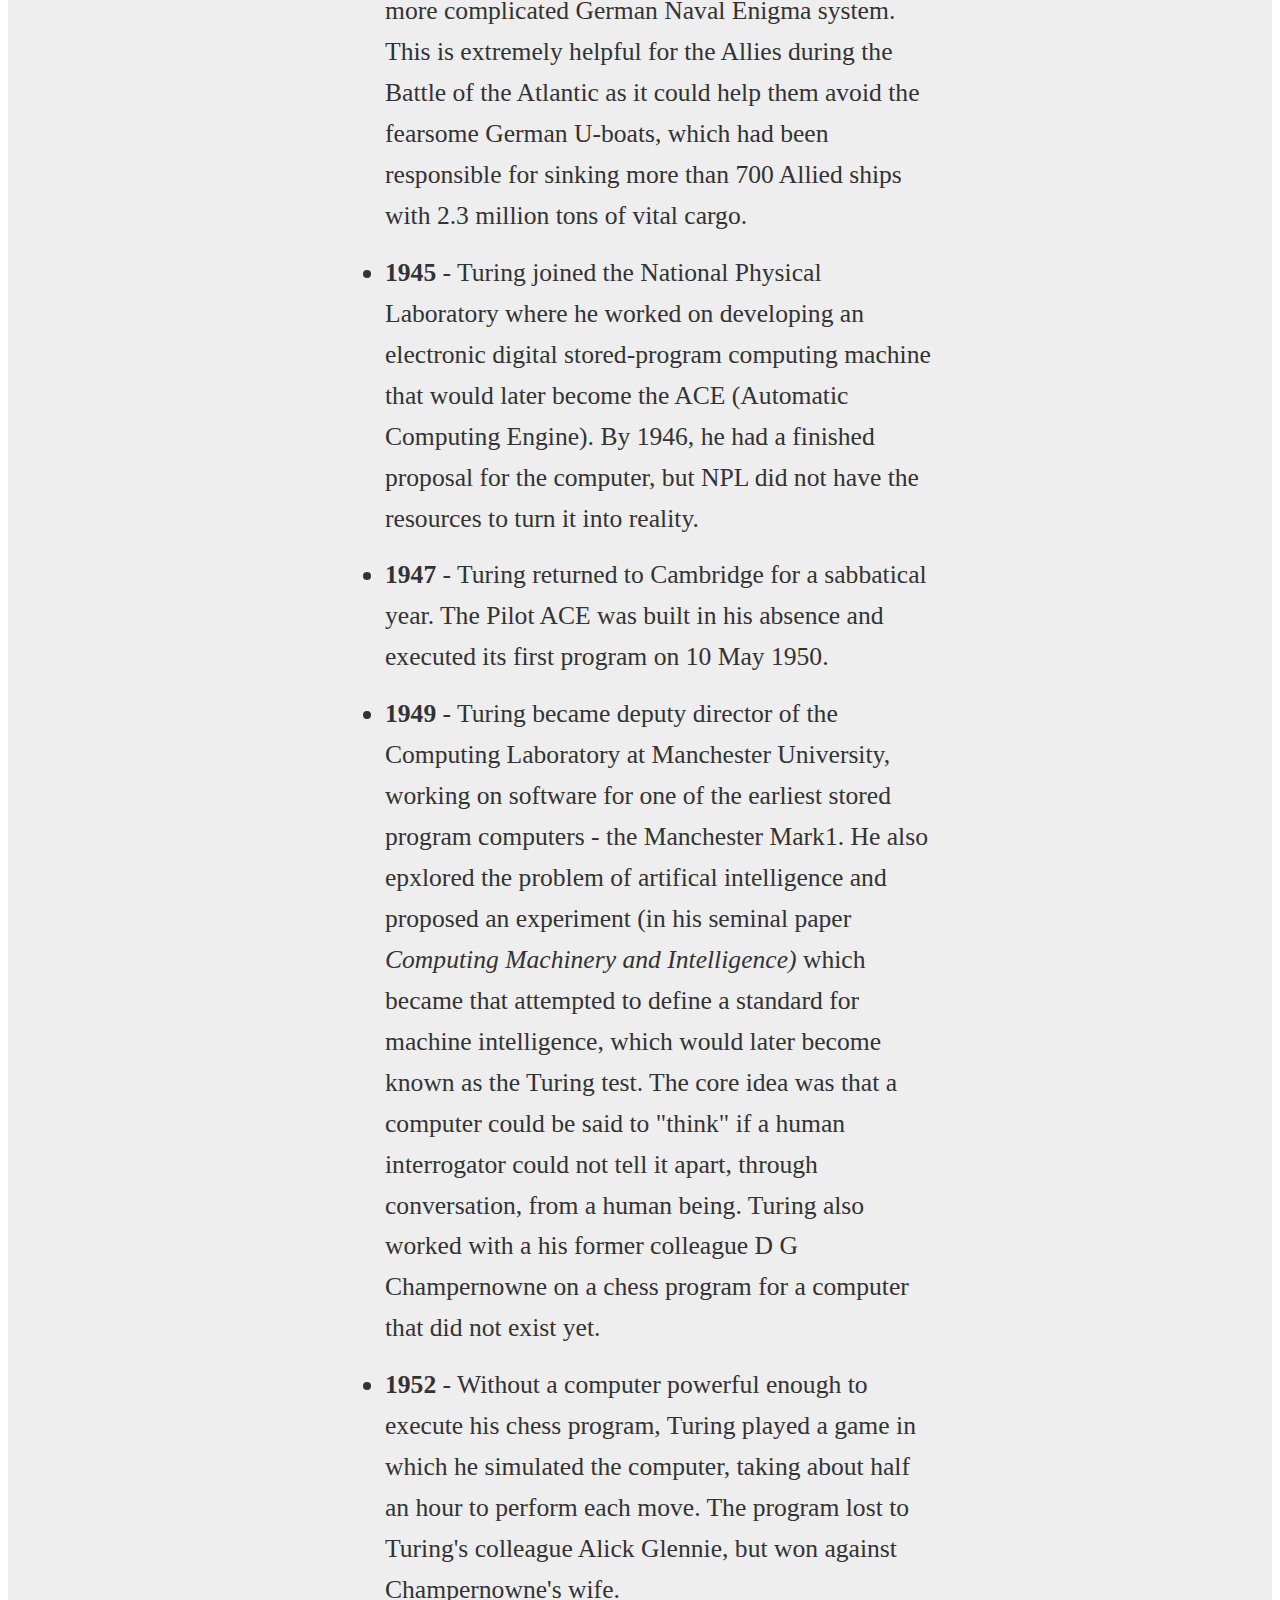
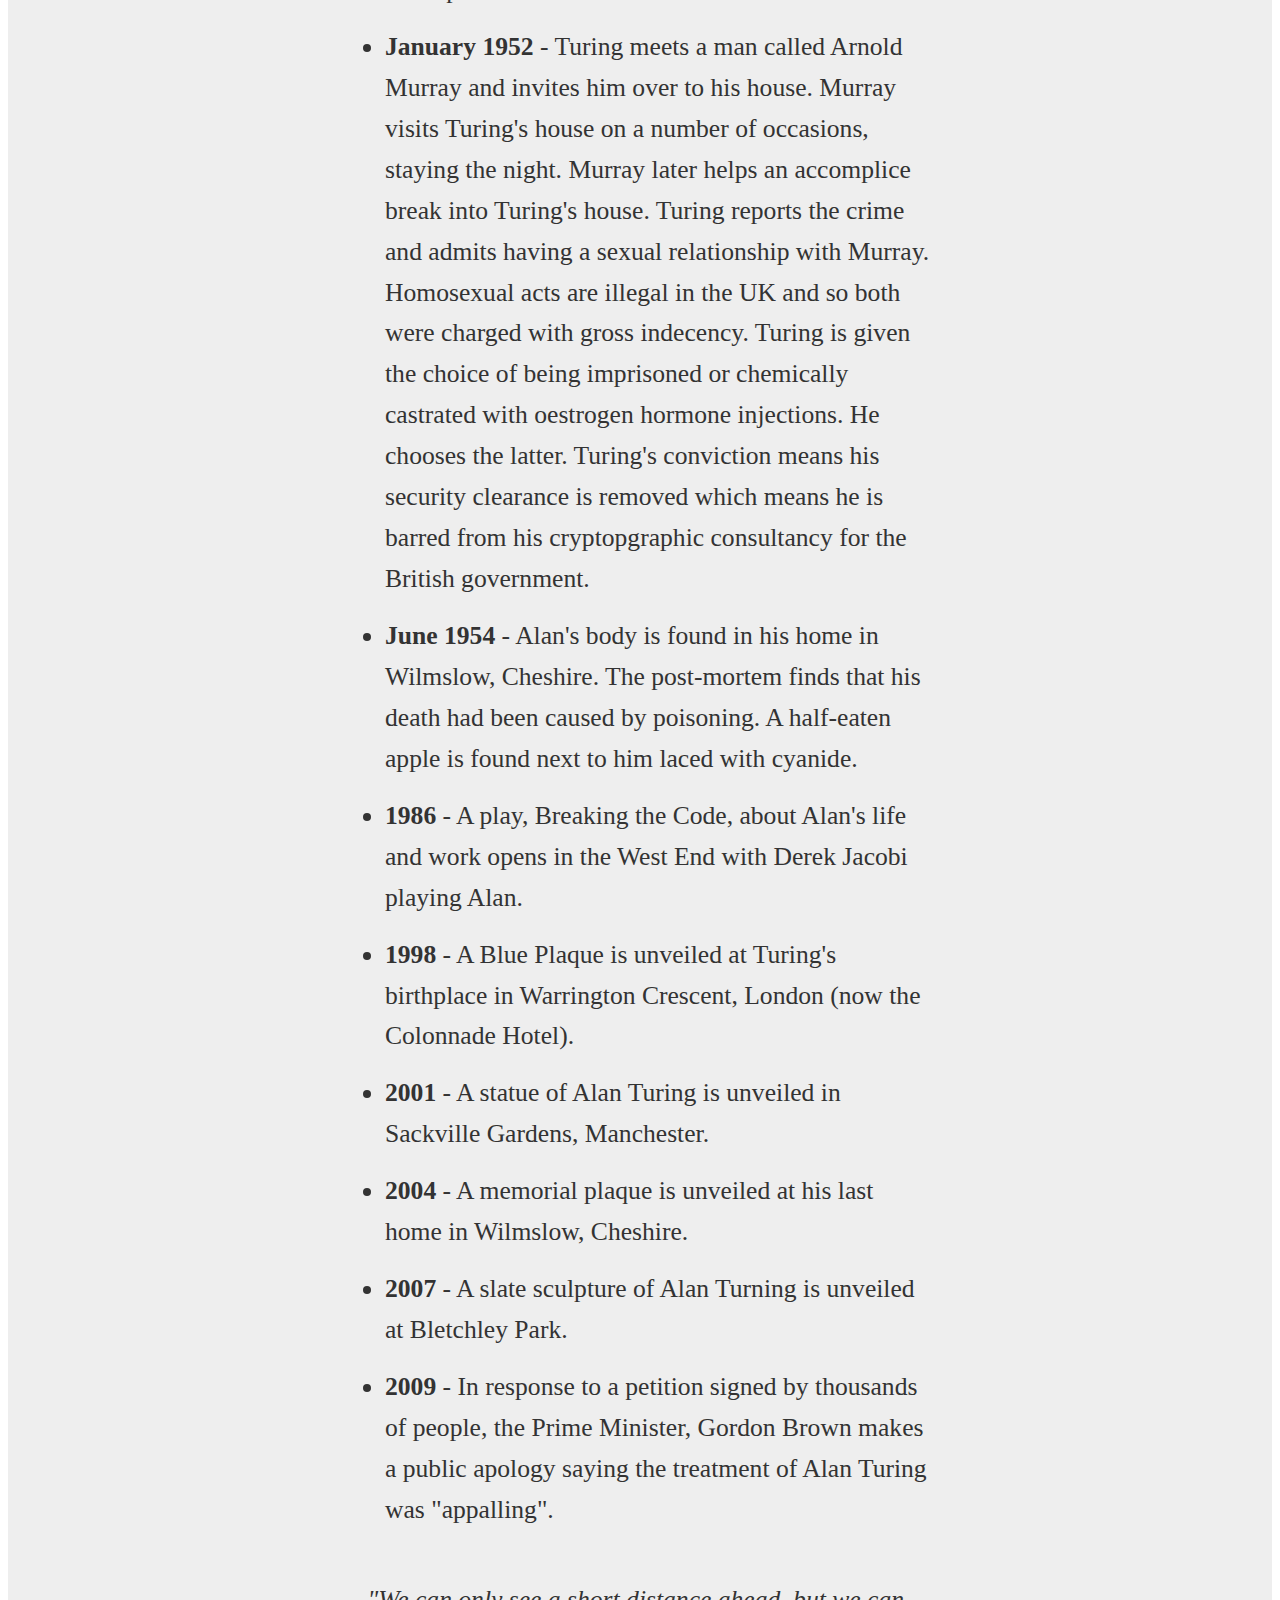
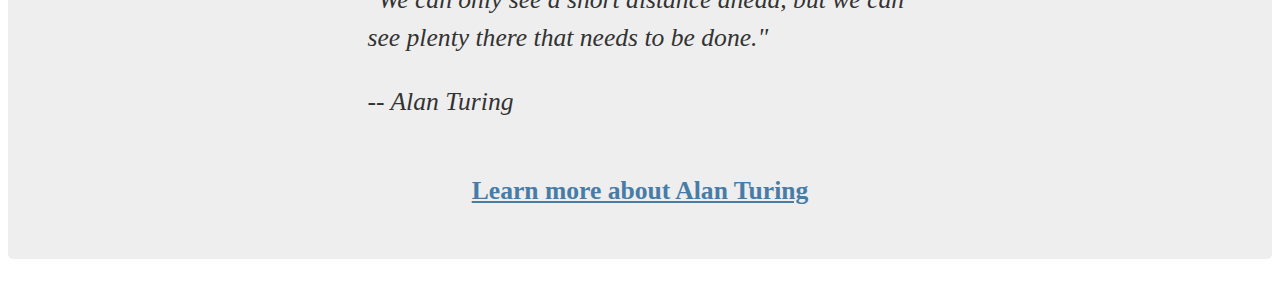
<file: main.html>
<!DOCTYPE html>
<html lang="en">

<head>
	<meta charset="UTF-8">
	<meta http-equiv="X-UA-Compatible" content="IE=edge">
	<meta name="viewport" content="width=device-width, initial-scale=1.0">

	<link rel="stylesheet" href="style-main.css">

	<title>Tribute to Alan Turing</title>

</head>

<body>

	<!-- freeCodeCamp Link -->
	<script src="https://cdn.freecodecamp.org/testable-projects-fcc/v1/bundle.js"></script>

	<main id="main">
		<h1 id="title">Alan Turing</h1>
		<div id="img-div">
			<img src="images/Alan-turing.jpg" alt="Alan Turing" id="image">
			<figcaption id="img-caption">The man who helped crack Nazi codes and established the field of artifical
				intelligence</figcaption>
		</div>

		<div id="tribute-info">
			<h3>Here's a time line of Alan Turing's life:</h3>
			<ul>
				<li><strong>1912</strong> - Alan Mathison Turing born in Maida Vale, London, to Ethel Sara Turing (nee
					Stoney) and
					Julius Mathison Turing.</li>
				<li><strong>1926</strong> - Aged 14, he was sent to Sherborne School in Dorset. His first day of term
					coincided
					with the 1926 General Strike. Turing was so determined not to miss his first day of school that he
					cycled the
					97km from his home in Southampton. His teachers worried that he leaned too heavily towards maths and
					science, at
					the expense of the classics. The headmaster wrote to his parents: "If he is to be solely a
					scientific
					specialist, he is wasting his time at a public school".</li>
				<li><strong>1927</strong> - At the age of 16, Turing got to grips with Albert Einstein's work and
					extrapolated
					Einstein's questioning of Newton's Law of Motion from a text in which this was never made explicit.
				</li>
				<li><strong>1930</strong> - Turing's close school friend Christopher Morcom dies suddenly from bovine
					tuberculosis. Turing remounces his religious faith and becomes an atheist.</li>
				<li><strong>1931</strong> - Turing goes to study Mathematics at King's College, Cambridge.</li>
				<li><strong>1935</strong> - Turing proves the central limit theorem in his dissertation and is made a
					fellow at
					King's at the age of just 22.</li>
				<li><strong>1936</strong> - Turing published his paper <i>On computable Numbers and and Application to
						the
						Entscheidungsproblem</i> in which he outlines the Universal Machine, which later became known as
					the Turing
					Machine. This was an idealised computing device that is capable of performing any mathematical
					computation that
					can be represented as an algorithm.</li>
				<li><strong>1936-1938</strong> - Turing spent time at Princeton in the US studying under Alonzo Church.
					There he
					started to study cryptology as well as mathematics. In 1938, he received his Ph.D; his dissertation
					was called
					Systems of Logic Based on Ordinals and introduced original logic and relative computing.</li>
				<li><strong>September 1938</strong> - Turing started to work part-time at the Government Code and Cypher
					School.
				</li>
				<li><strong>1939</strong> - The day after war is declared in September 1939, Turing arrives at Bletchley
					Park.
					There he works with Gordon Welchman to develop the Bombe, a device for decrypting the messages sent
					by Germans
					using their Enigma machines. The Bombe built on a machine that the Polish had already made, called
					the Bomba
					Kryptlogiczna. Turing used statistical techiques to optimise the trial of different possiblities in
					the
					code-breaking process using probability.
				</li>
				<li><strong>1941</strong> - Turing proposes to his co-worker Joan Clarke, a fellow mathematician and
					cryptanalyst.
					Shortly after, Turing had second thoughts, admitting to his fiancee that he was homosexual.</li>
				<li><strong>1942</strong> - Turing sent to the US as part of an intelligence collaboration. He shared
					what he
					knew
					about Enigma in return for being allowed to inspect the speech encryption system being set up to
					allow
					conversations between Churchill and Roosevelt. Turing was somewhat dismissive of US cryptanalysis,
					believing
					the
					Americans to rely too heavily on machinery instead of thought.</li>
				<li><strong>1941-43</strong> - Turing and colleagues manage to break the more complicated German Naval
					Enigma
					system. This is extremely helpful for the Allies during the Battle of the Atlantic as it could help
					them
					avoid
					the fearsome German U-boats, which had been responsible for sinking more than 700 Allied ships with
					2.3
					million
					tons of vital cargo.</li>
				<li><strong>1945</strong> - Turing joined the National Physical Laboratory where he worked on developing
					an
					electronic digital stored-program computing machine that would later become the ACE (Automatic
					Computing
					Engine). By 1946, he had a finished proposal for the computer, but NPL did not have the resources to
					turn it
					into reality.</li>
				<li><strong>1947</strong> - Turing returned to Cambridge for a sabbatical year. The Pilot ACE was built
					in his
					absence and executed its first program on 10 May 1950.</li>
				<li><strong>1949</strong> - Turing became deputy director of the Computing Laboratory at Manchester
					University,
					working on software for one of the earliest stored program computers - the Manchester Mark1. He also
					epxlored
					the problem of artifical intelligence and proposed an experiment (in his seminal paper <i>Computing
						Machinery
						and Intelligence)</i> which became that attempted to define a standard for machine intelligence,
					which
					would
					later become known as the Turing test. The core idea was that a computer could be said to "think" if
					a human
					interrogator could not tell it apart, through conversation, from a human being. Turing also worked
					with a
					his
					former colleague D G Champernowne on a chess program for a computer that did not exist yet.</li>
				<li><strong>1952</strong> - Without a computer powerful enough to execute his chess program, Turing
					played a
					game
					in which he simulated the computer, taking about half an hour to perform each move. The program lost
					to
					Turing's
					colleague Alick Glennie, but won against Champernowne's wife.</li>
				<li><strong>January 1952</strong> - Turing meets a man called Arnold Murray and invites him over to his
					house.
					Murray visits Turing's house on a number of occasions, staying the night. Murray later helps an
					accomplice
					break
					into Turing's house. Turing reports the crime and admits having a sexual relationship with Murray.
					Homosexual
					acts are illegal in the UK and so both were charged with gross indecency. Turing is given the choice
					of
					being
					imprisoned or chemically castrated with oestrogen hormone injections. He chooses the latter.
					Turing's
					conviction
					means his security clearance is removed which means he is barred from his cryptopgraphic consultancy
					for the
					British government.</li>
				<li><strong>June 1954</strong> - Alan's body is found in his home in Wilmslow, Cheshire. The post-mortem
					finds
					that his death had been caused by poisoning. A half-eaten apple is found next to him laced with
					cyanide.
				</li>
				<li><strong>1986</strong> - A play, Breaking the Code, about Alan's life and work opens in the West End
					with
					Derek
					Jacobi playing Alan.</li>
				<li><strong>1998</strong> - A Blue Plaque is unveiled at Turing's birthplace in Warrington Crescent,
					London
					(now
					the Colonnade Hotel).</li>
				<li><strong>2001</strong> - A statue of Alan Turing is unveiled in Sackville Gardens, Manchester.</li>
				<li><strong>2004</strong> - A memorial plaque is unveiled at his last home in Wilmslow, Cheshire.</li>
				<li><strong>2007</strong> - A slate sculpture of Alan Turning is unveiled at Bletchley Park.</li>
				<li><strong>2009</strong> - In response to a petition signed by thousands of people, the Prime Minister,
					Gordon
					Brown makes a public apology saying the treatment of Alan Turing was "appalling".</li>
			</ul>
		</div>



		<!-- Quote Section -->
		<div class="quote">
			<blockquote cite="https://iperceptive.com/authors/alan_turing_quotes.html">
				<p>"We can only see a short distance ahead, but we can see plenty there that needs to be done."</p>
				<cite>-- Alan Turing</cite>
			</blockquote>
		</div>

		<!-- Footer -->
		<footer>
			<h4><a id="tribute-link" href="https://en.wikipedia.org/wiki/Alan_Turing" target="_blank">Learn more about
					Alan
					Turing</a></h4>
		</footer>

	</main>

</body>

</html>
</file>
<file: style.css>
body {
	font-size: 1.6rem;
	line-height: 1.5;
	text-align: center;
	color: #333;
	margin: 0;
}

h1 {
	font-size: 4rem;
	margin-bottom: 0;
}

@media (max-width: 460px) {
	h1 {
		font-size: 3.5rem;
		line-height: 1.2;
	}
}

h2 {
	font-size: 3.25rem;
}

a {
	color: #477ca7;
}

a:visited {
	color: #78638f;
}

#main {
	margin: 30px 8px;
	padding: 15px;
	border-radius: 5px;
	background: #eee;
}

@media (max-width: 460px) {
	#main {
		margin: 0;
	}
}

img {
	max-width: 100%;
	display: block;
	height: auto;
	margin: 0 auto;
}

#img-div {
	background: white;
	padding: 10px;
	margin: 0;
}

#img-caption {
	margin: 15px 0 5px 0;
}

@media (max-width: 460px) {
	#img-caption {
		font-size: 1.4rem;
	}
}

#headline {
	margin: 50px 0;
	text-align: center;
}

ul {
	max-width: 550px;
	margin: 0 auto 50px auto;
	text-align: left;
	line-height: 1.6;
  }
  
  li {
	margin: 16px 0;
  }
  
  blockquote {
	font-style: italic;
	max-width: 545px;
	margin: 0 auto 50px auto;
	text-align: left;
  }
</file>
<file: style-main.css>
body {
	font-size: 1.6rem;
	line-height: 1.5;
	text-align: center;
	color: #333;
	margin: 0;
}

h1 {
	font-size: 4rem;
	margin-bottom: 0;
}

@media (max-width: 460px) {
	h1 {
		font-size: 3.5rem;
		line-height: 1.2;
	}
}

h2 {
	font-size: 3.25rem;
}

a {
	color: #477ca7;
}

a:visited {
	color: #78638f;
}

#main {
	margin: 30px 8px;
	padding: 15px;
	border-radius: 5px;
	background: #eee;
}

@media (max-width: 460px) {
	#main {
		margin: 0;
	}
}

img {
	max-width: 100%;
	display: block;
	height: auto;
	margin: 0 auto;
}

#img-div {
	background: white;
	padding: 10px;
	margin: 0;
}

#img-caption {
	margin: 15px 0 5px 0;
}

@media (max-width: 460px) {
	#img-caption {
		font-size: 1.4rem;
	}
}

#headline {
	margin: 50px 0;
	text-align: center;
}

ul {
	max-width: 550px;
	margin: 0 auto 50px auto;
	text-align: left;
	line-height: 1.6;
  }
  
  li {
	margin: 16px 0;
  }
  
  blockquote {
	font-style: italic;
	max-width: 545px;
	margin: 0 auto 50px auto;
	text-align: left;
  }
</file>
